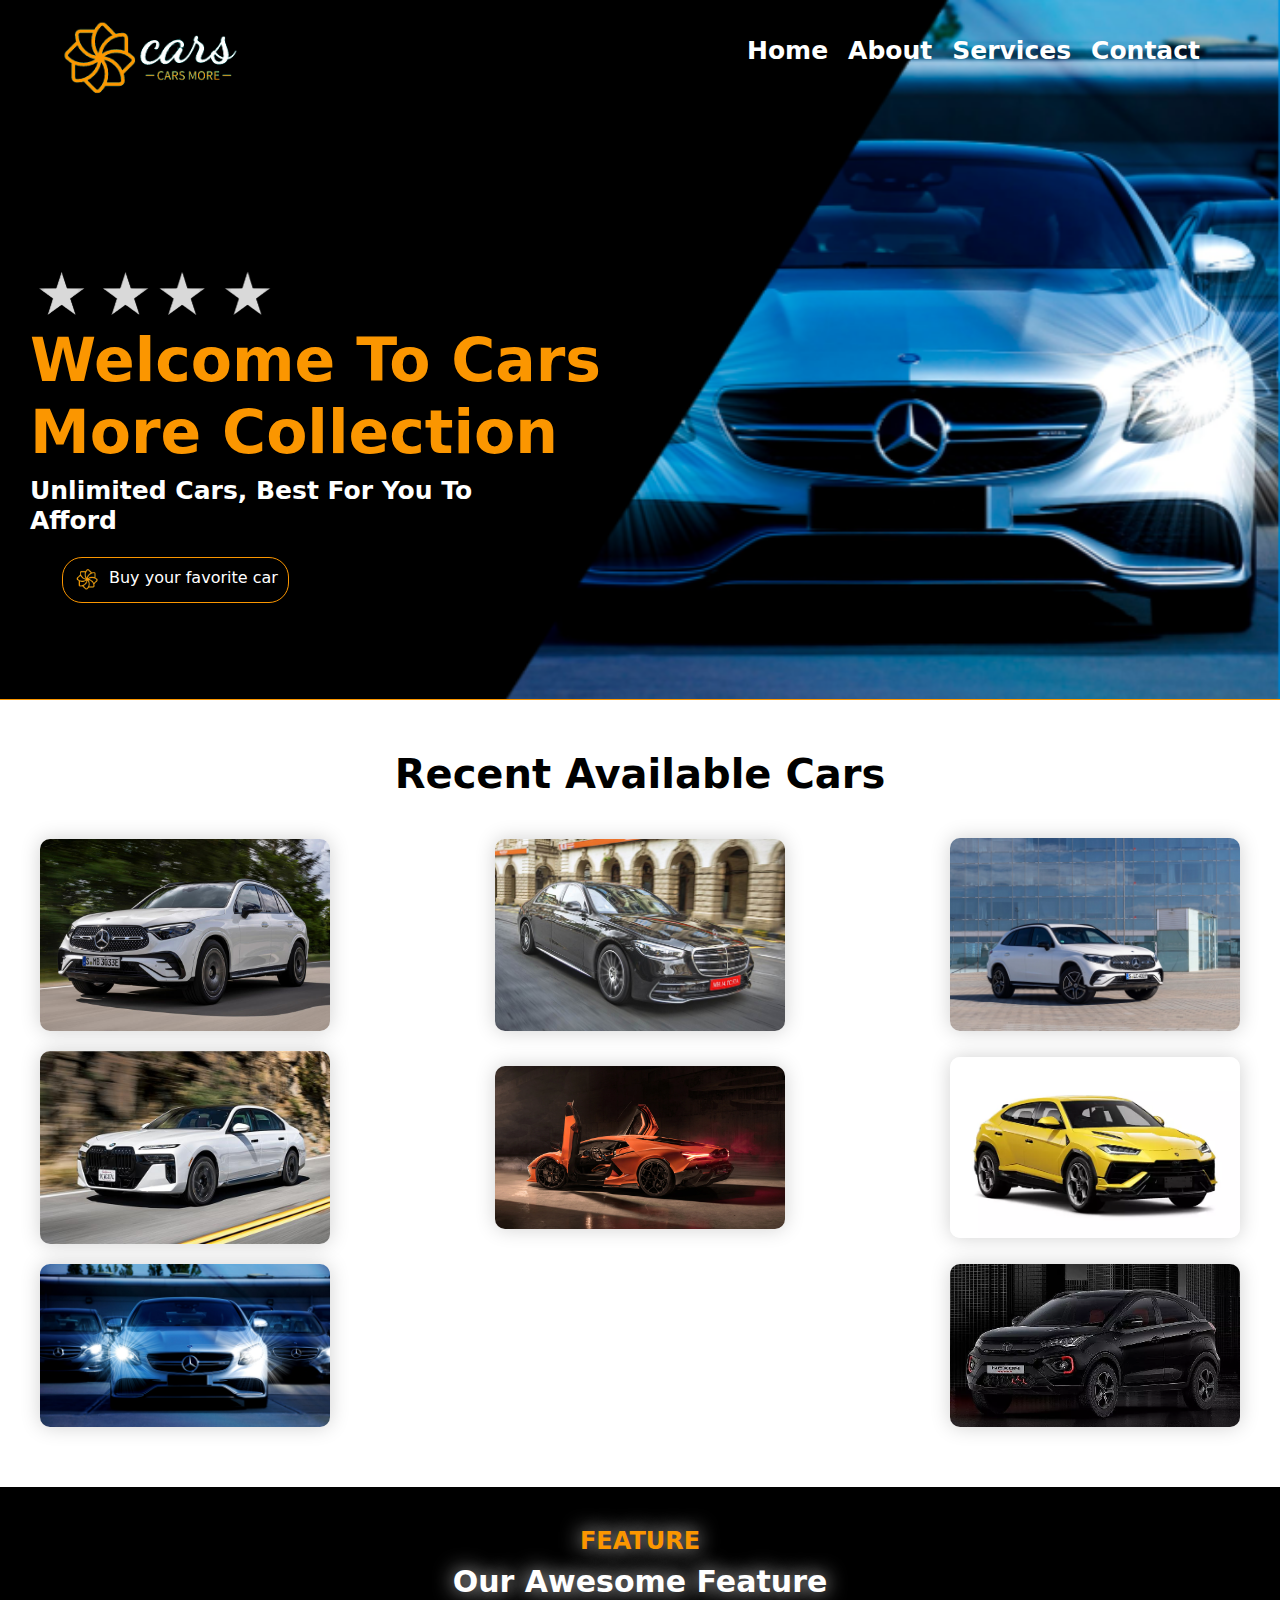
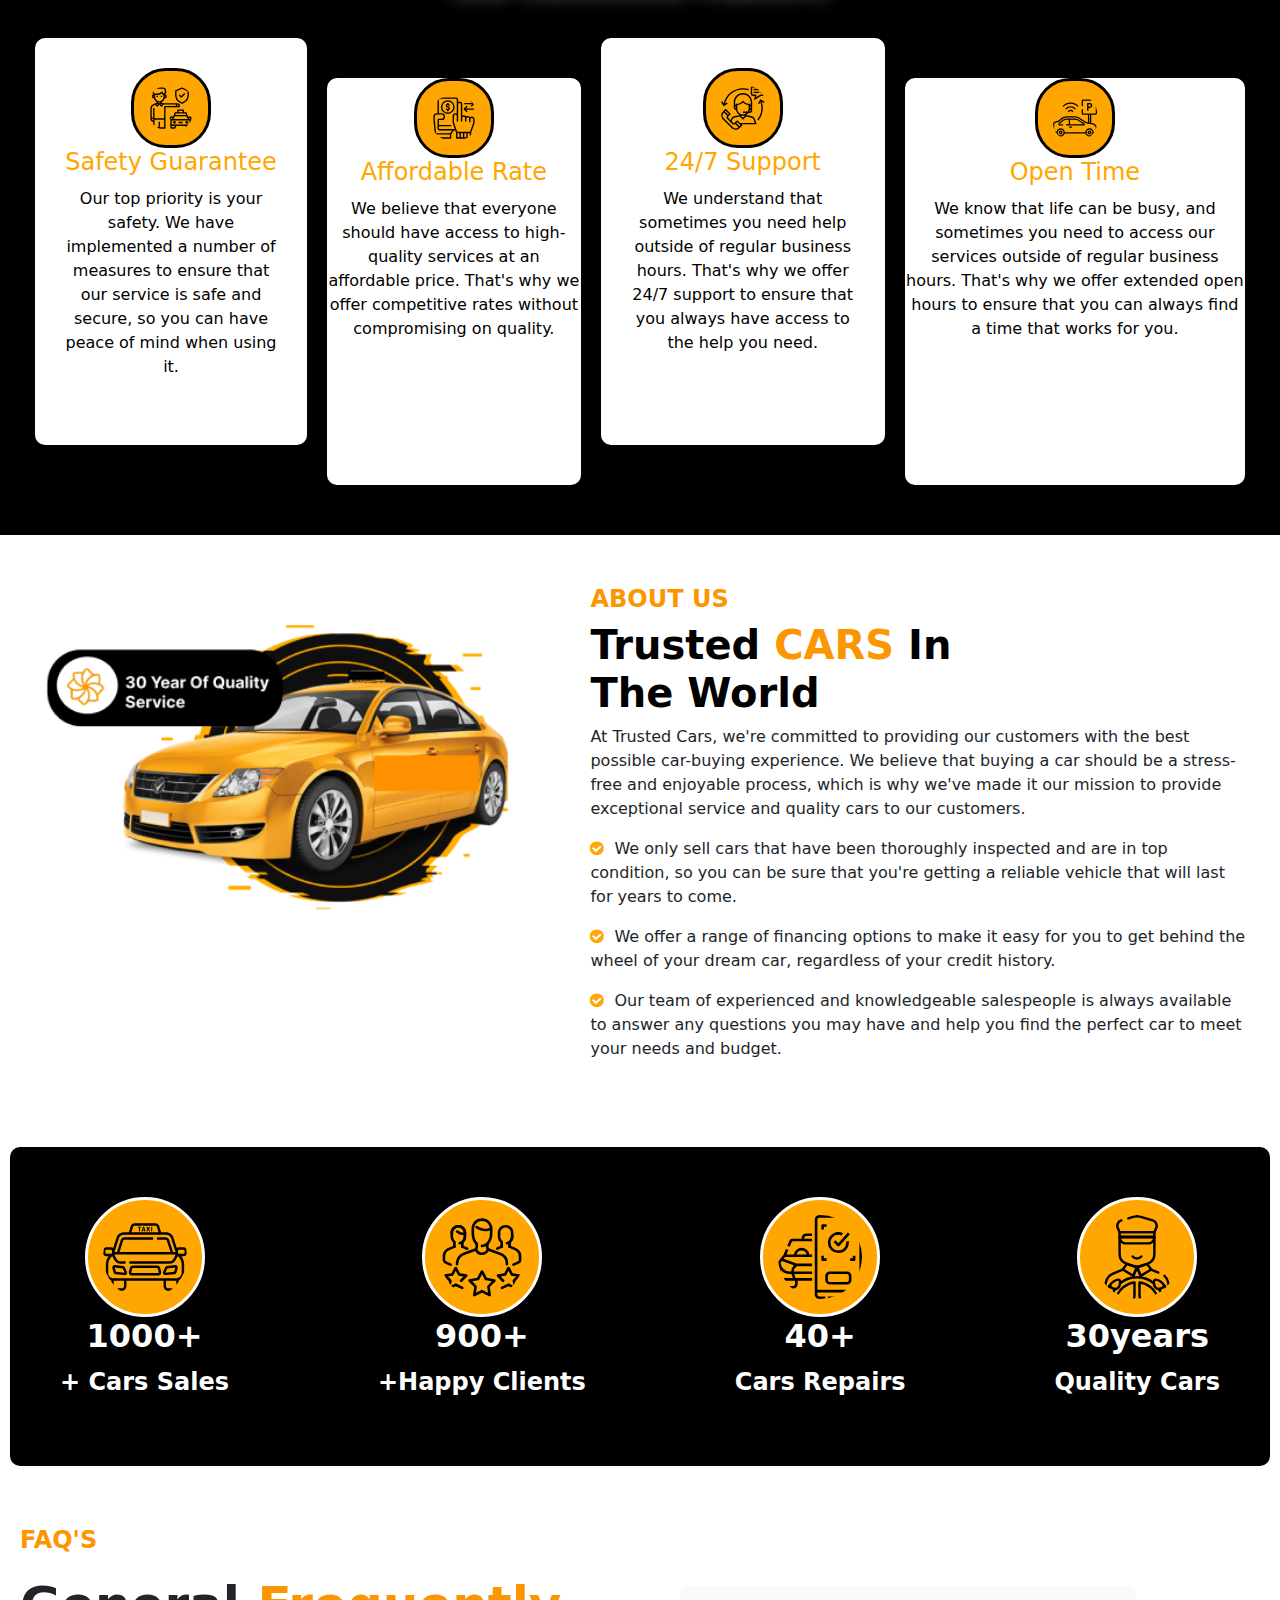
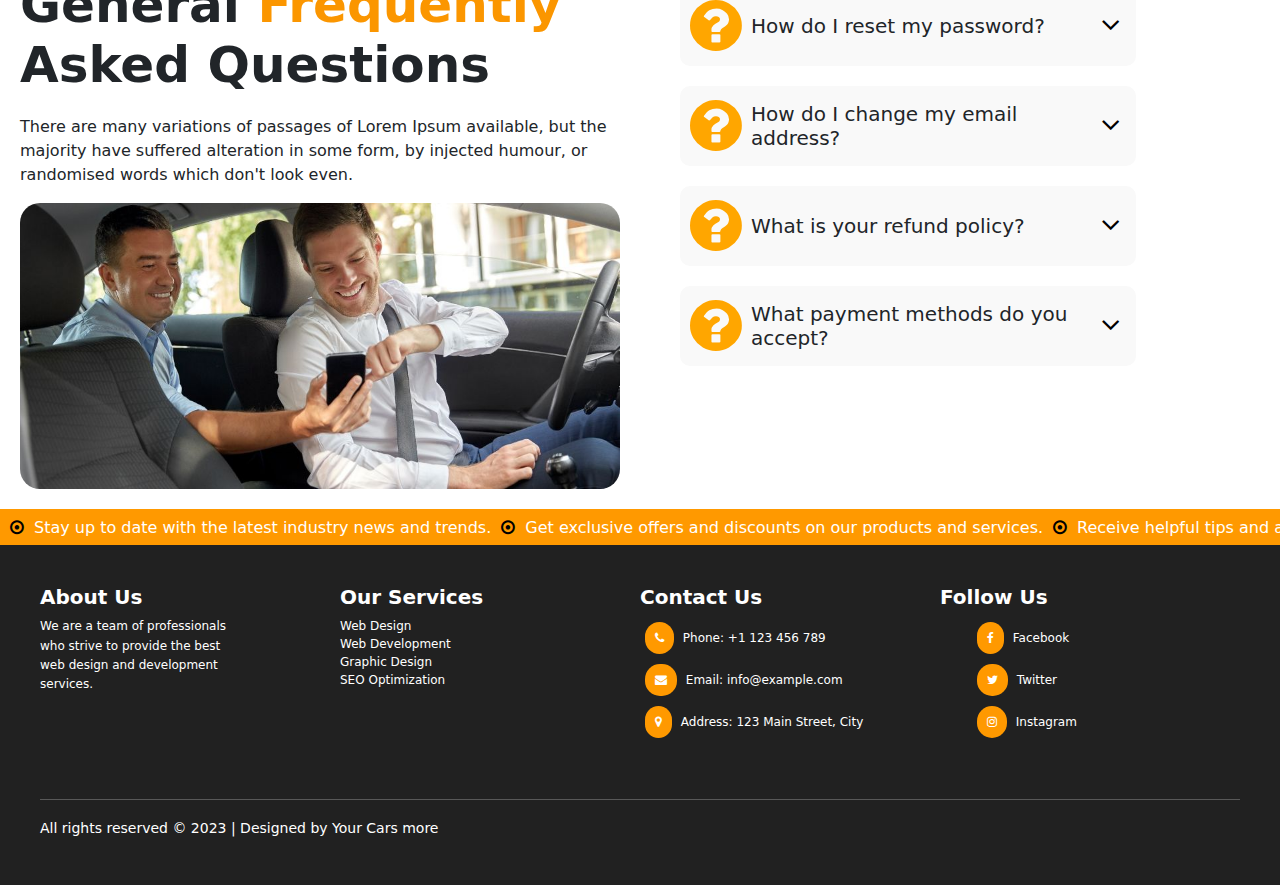
<file: index.html>
<!DOCTYPE html>
<html lang="en">
<head>
  <meta charset="UTF-8">
  <meta http-equiv="X-UA-Compatible" content="IE=edge">
  <meta name="viewport" content="width=device-width, initial-scale=1.0">
  <link href="https://cdn.jsdelivr.net/npm/bootstrap@5.3.0-alpha3/dist/css/bootstrap.min.css" rel="stylesheet">
  <link rel="stylesheet" href="/style.css">
  <link rel="stylesheet" href="/css/font-awesome.min.css">
  <title>Cars more</title>
</head>
<body>
 
  <header>
    <div class="container">
      <img class="logo" src="/img/Capture5-removebg-preview.png" alt="">
      <nav>
        <ul>
          <li><a href="/index.html">Home</a></li>
          <li><a href="/About.html">About</a></li>
          <li><a href="/Service.html">Services</a></li>
          <li><a href="/contact.html">Contact</a></li>
        </ul>
      </nav>
      <div class="hamburger">
        <span></span>
        <span></span>
        <span></span>
      </div>
    </div>
      <div class="star">
       <img src="/img/Capture_7-removebg-preview.png" alt="">
        <h3>Welcome To Cars More Collection</h3>
      <h1>Unlimited Cars, Best For You To Afford</h1>
      <a href="#"><img src="/img/Capture_6-removebg-preview.png" alt="">Buy your favorite car</a>
      </div>
  </header>

<div class="colmd8">
  <h1>Recent Available Cars </h1>
  <div class="class6">
    <img src="/img/bens2.jpeg" alt="">
    <img src="/img/benz4.jpg" alt="">
    <img src="/img/benz3.webp" alt="">
    <img src="/img/bmw.jpg" alt="">
    <img src="/img/lam1.webp" alt="">
    <img src="/img/lam2.webp" alt="">
    <img src="/img/car4.jpg" alt="">
    <img src="/img/car2.jpg" alt="">
  </div>
</div>


<div class="services">
  <h4>FEATURE</h4>
  <h1>Our Awesome Feature</h1>
  <div class="flex-box"> 
    <div class="colmd4">
        <div class="service-item1">
            <img src="/img/safety1.svg" alt="">
          <h3 class="service-title">Safety Guarantee</h3>
          <p class="service-description">Our top priority is your safety. We have implemented a number of measures to ensure that our service is safe and secure, so you can have peace of mind when using it.</p>
        </div>
      </div>
      
      <div class="colmd4">
        <div class="service-item2">
         <img src="/img/money1.svg" alt="">
          <h3 class="service-title">Affordable Rate</h3>
          <p class="service-description">We believe that everyone should have access to high-quality services at an affordable price. That's why we offer competitive rates without compromising on quality.</p>
        </div>
      </div>

    <div class="colmd4">
      <div class="service-item1">
       <img src="/img/support1.svg" alt="">
        <h3 class="service-title">24/7 Support</h3>
        <p class="service-description">We understand that sometimes you need help outside of regular business hours. That's why we offer 24/7 support to ensure that you always have access to the help you need.</p>
      </div>
    </div>

    <div class="colmd4">
        <div class="service-item2">
          <img src="/img/pickup.svg" alt="">
          <h3 class="service-title">Open Time</h3>
          <p class="service-description">We know that life can be busy, and sometimes you need to access our services outside of regular business hours. That's why we offer extended open hours to ensure that you can always find a time that works for you.</p>
        </div>
      </div>
</div>
</div>


<div class="about-section">
  <div class="about-img">
    <img src="/img/Capture9.PNG" alt="">
    
  <div class="about-text">
    <h4>ABOUT US</h4>
    <h1>Trusted <span>CARS</span> In The World</h1>
    <p>At Trusted Cars, we're committed to providing our customers with the best possible car-buying experience. We believe that buying a car should be a stress-free and enjoyable process, which is why we've made it our mission to provide exceptional service and quality cars to our customers.</p>
    <p><i class="fa fa-check-circle" aria-hidden="true">  </i>We only sell cars that have been thoroughly inspected and are in top condition, so you can be sure that you're getting a reliable vehicle that will last for years to come.</p>
    <p><i class="fa fa-check-circle" aria-hidden="true">  </i>We offer a range of financing options to make it easy for you to get behind the wheel of your dream car, regardless of your credit history.</p>
    <p><i class="fa fa-check-circle" aria-hidden="true">  </i>Our team of experienced and knowledgeable salespeople is always available to answer any questions you may have and help you find the perfect car to meet your needs and budget.</p>
  </div>
  </div>
</div>

<div class="colmd5">
  <div class="flex">

      <div class="class5">
          <img src="/img/taxi-1.svg" alt="">
          <h4>1000+</h4>
          <p>+ Cars Sales</p>
      </div>

         
      <div class="class5">
          <img src="/img/happy.svg" alt="">
          <h4>900+</h4>
          <p>+Happy Clients</p>
      </div>

         
      <div class="class5">
          <img src="/img/trip.svg" alt="">
          <h4>40+</h4>
          <p>Cars Repairs</p>
      </div>

      <div class="class5">
          <img src="/img/driver.svg" alt="">
          <h4>30years</h4>
          <p>Quality Cars</p>
      </div>
  </div>
</div>

<section class="faq-section">
  <div class="faq-img">
    <h4>FAQ'S</h4>
    <h1>General <span>Frequently </span>Asked Questions</h1>
    <p>There are many variations of passages of Lorem Ipsum available, but the majority have suffered alteration in some form, by injected humour, or randomised words which don't look even.</p>
    <img src="/img/person1.jpg" alt="FAQ">
  </div>
  <div class="faq-text">
  <div class="faq-item">
    <div class="faq-title" onclick="toggleFAQ(1)">
      <i class="fa fa-question-circle" aria-hidden="true"></i>
      <h2>How do I reset my password?</h2>
      <button class="dropdown-btn"><i class="fa fa-angle-down"></i></button>
    </div>
    <div class="faq-content" id="faq1">
      <p>To reset your password, go to the login page and click on the "Forgot password" link. You will be prompted to enter your email address and a link to reset your password will be sent to your email. If you don't receive the email, make sure to check your spam folder.</p>
    </div>
  </div>
  <div class="faq-item">
    <div class="faq-title" onclick="toggleFAQ(2)">
    <i class="fa fa-question-circle" aria-hidden="true"></i>
      <h2>How do I change my email address?</h2>
      <button class="dropdown-btn"><i class="fa fa-angle-down"></i></button>
    </div>
    <div class="faq-content" id="faq2">
      <p>To change your email address, go to your account settings and click on the "Edit profile" button. You can then update your email address and click "Save changes" to update your account.</p>
    </div>
  </div>

  <div class="faq-item">
    <div class="faq-title" onclick="toggleFAQ(3)">
    <i class="fa fa-question-circle" aria-hidden="true"></i>
      <h2>What is your refund policy?</h2>
      <button class="dropdown-btn"><i class="fa fa-angle-down"></i></button>
    </div>
    <div class="faq-content" id="faq3">
      <p>If you are not satisfied with your purchase, you may request a refund within 30 days of your purchase date. To request a refund, please contact our customer support team by email at support@website.com or by phone at 1-800-123-4567.</p>
    </div>
  </div>
  <div class="faq-item">
    <div class="faq-title" onclick="toggleFAQ(4)">
    <i class="fa fa-question-circle" aria-hidden="true"></i>
      <h2>What payment methods do you accept?</h2>
      <button class="dropdown-btn"><i class="fa fa-angle-down"></i></button>
    </div>
    <div class="faq-content" id="faq4">
      <p>We accept Visa, Mastercard, American Express, and PayPal.</p>
    </div>
  </div>
   </div>
</section>




<div class="newsletter-scroll">
  <ul>
    <li><i class="fa fa-dot-circle-o" aria-hidden="true"></i>Stay up to date with the latest industry news and trends.</li>
    <li><i class="fa fa-dot-circle-o" aria-hidden="true"></i>Get exclusive offers and discounts on our products and services.</li>
    <li><i class="fa fa-dot-circle-o" aria-hidden="true"></i>Receive helpful tips and advice on how to improve your business.</li>
    <li><i class="fa fa-dot-circle-o" aria-hidden="true"></i>Join a community of like-minded professionals and share your experiences.</li>
    <li><i class="fa fa-dot-circle-o" aria-hidden="true"></i>Learn about upcoming events and opportunities to network.</li>
    <li><i class="fa fa-dot-circle-o" aria-hidden="true"></i>Discover new tools and resources to help you succeed.</li>
    <li><i class="fa fa-dot-circle-o" aria-hidden="true"></i>Get access to expert insights and thought leadership.</li>
    <li><i class="fa fa-dot-circle-o" aria-hidden="true"></i>Stay connected with our team and receive personalized support.</li>
    <li><i class="fa fa-dot-circle-o" aria-hidden="true"></i>Join our newsletter today and start getting more out of your business!</li>
  </ul>
</div>
  
   <footer class="footer-section">
    <div class="footer">
      <div class="class1">
        <div class="colmd3">
          <h5>About Us</h5>
          <p>We are a team of professionals who strive to provide the best web design and development services.</p>
        </div>
        <div class="colmd3">
          <h5>Our Services</h5>
          <ul class="list-unstyled">
            <li><a href="#">Web Design</a></li>
            <li><a href="#">Web Development</a></li>
            <li><a href="#">Graphic Design</a></li>
            <li><a href="#">SEO Optimization</a></li>
          </ul>
        </div>
        <div class="colmd3">
          <h5>Contact Us</h5>
          <ul class="list-unstyled">
            <li><i class="fa fa-phone"></i> Phone: +1 123 456 789</li>
            <li><i class="fa fa-envelope"></i> Email: info@example.com</li>
            <li><i class="fa fa-map-marker"></i> Address: 123 Main Street, City</li>
          </ul>
        </div>
        <div class="colmd3">
          <h5>Follow Us</h5>
          <ul class="list-unstyled2">
            <li><a href="#"><i class="fa fa-facebook"></i> Facebook</a></li>
            <li><a href="#"><i class="fa fa-twitter"></i> Twitter</a></li>
            <li><a href="#"><i class="fa fa-instagram"></i> Instagram</a></li>
          </ul>
        </div>
      </div>
      <hr>
      <div class="class2">
        <div class="colmd6">
          <h4 class="text">All rights reserved © 2023 | Designed by Your Cars more</h4>
        </div>
    </div>
  </footer>
  <script src="/action.js" defer></script>
</body>
</html>
</file>
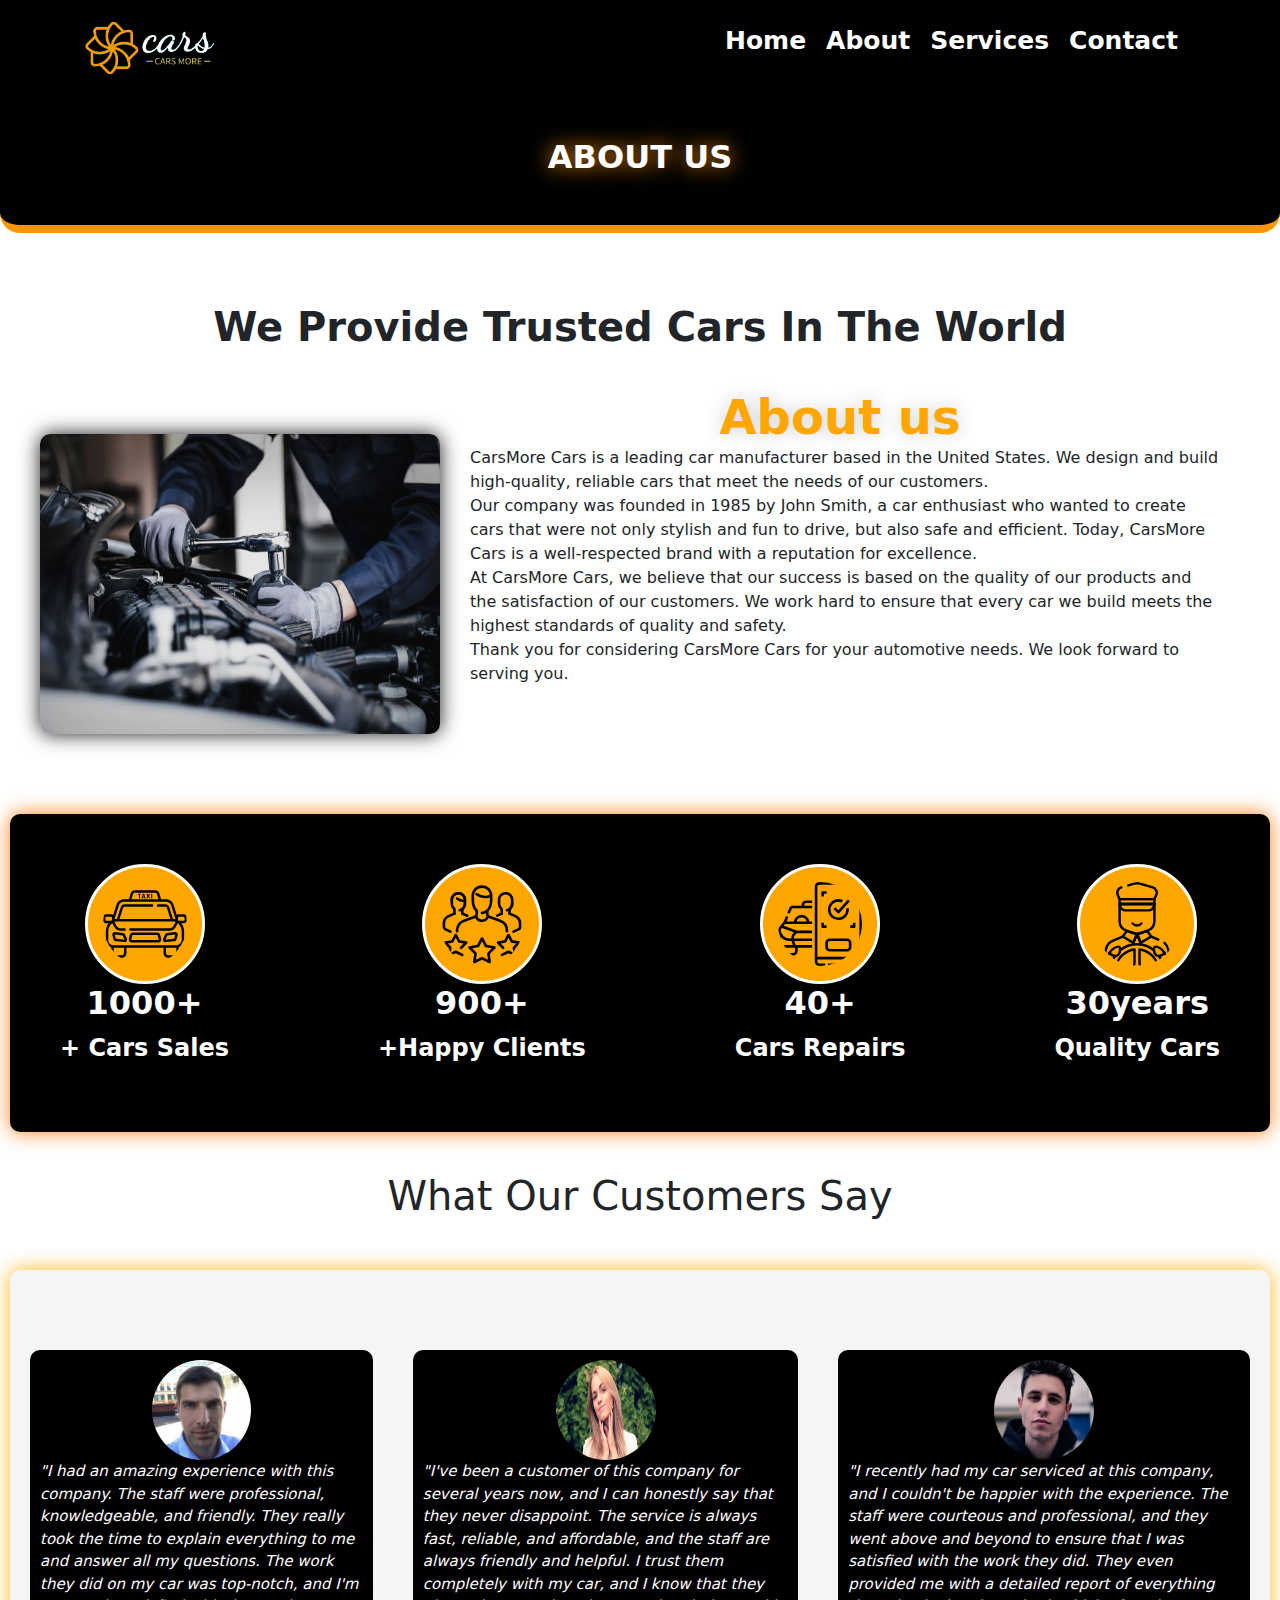
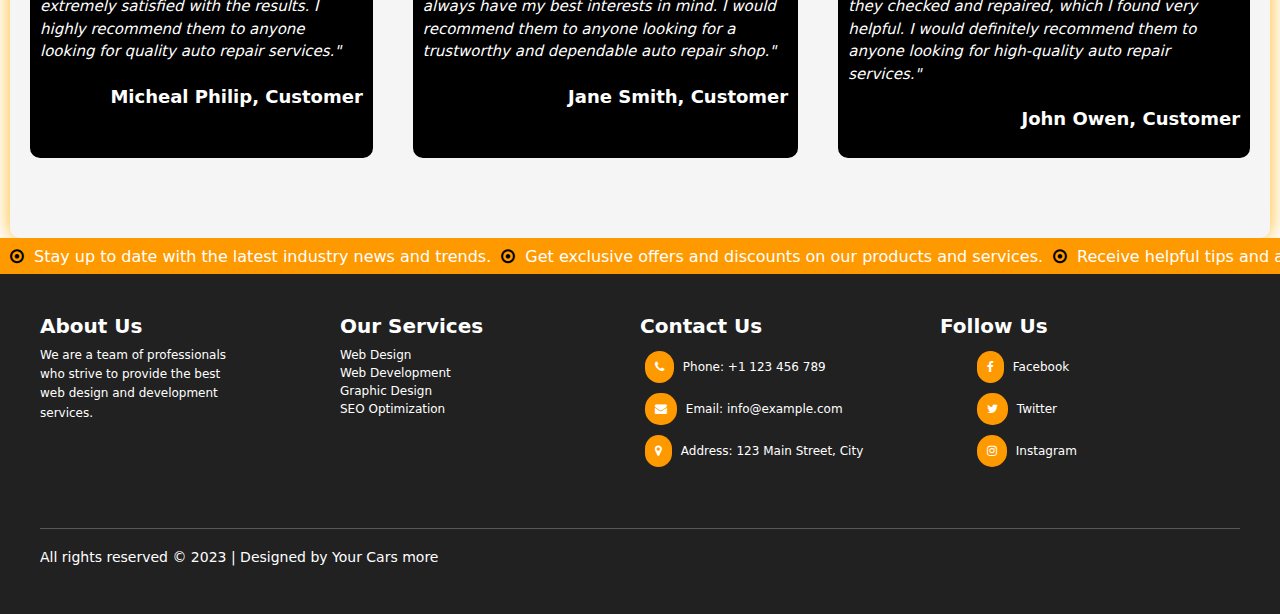
<file: About.html>
<!DOCTYPE html>
<html lang="en">
<head>
    <meta charset="UTF-8">
    <meta http-equiv="X-UA-Compatible" content="IE=edge">
    <meta name="viewport" content="width=device-width, initial-scale=1.0">
    <link rel="stylesheet" href="/About.css">
    <link href="https://cdn.jsdelivr.net/npm/bootstrap@5.3.0-alpha3/dist/css/bootstrap.min.css" rel="stylesheet">
    <link rel="stylesheet" href="/css/font-awesome.min.css">
    <title>Document</title>
</head>
<body>

    <header>
        <div class="container">
          <img class="logo" src="/img/Capture5-removebg-preview.png" alt="">
          <nav>
            <ul>
              <li><a href="/index.html">Home</a></li>
              <li><a href="/About.html">About</a></li>
              <li><a href="/Service.html">Services</a></li>
              <li><a href="/contact.html">Contact</a></li>
            </ul>
          </nav>
          <div class="hamburger">
            <span></span>
            <span></span>
            <span></span>
          </div>
        </div>
        <div class="ABOUT">
            <div class="colmd1">
                <h2>ABOUT US</h2>
            </div>
        </div>
    </header>

    <section class="About-us">
    <h1>We Provide Trusted Cars In The World</h1>
    <div class="colmd2">
        <img src="/img/me2.jpg" alt="">

        <div class="paragraph">
            <h3>About us</h3>
            <p>CarsMore Cars is a leading car manufacturer based in the United States. We design and build high-quality, reliable cars that meet the needs of our customers.<br>Our company was founded in 1985 by John Smith, a car enthusiast who wanted to create cars that were not only stylish and fun to drive, but also safe and efficient. Today, CarsMore Cars is a well-respected brand with a reputation for excellence.<br>At CarsMore Cars, we believe that our success is based on the quality of our products and the satisfaction of our customers. We work hard to ensure that every car we build meets the highest standards of quality and safety.<br>Thank you for considering CarsMore Cars for your automotive needs. We look forward to serving you.</p>
        </div>
    </div>
</section>


<div class="colmd5">
    <div class="flex">

        <div class="class5">
            <img src="/img/taxi-1.svg" alt="">
            <h4>1000+</h4>
            <p>+ Cars Sales</p>
        </div>

           
        <div class="class5">
            <img src="/img/happy.svg" alt="">
            <h4>900+</h4>
            <p>+Happy Clients</p>
        </div>

           
        <div class="class5">
            <img src="/img/trip.svg" alt="">
            <h4>40+</h4>
            <p>Cars Repairs</p>
        </div>

        <div class="class5">
            <img src="/img/driver.svg" alt="">
            <h4>30years</h4>
            <p>Quality Cars</p>
        </div>
    </div>
</div>

<h1>What Our Customers Say</h1>
<div class="client-section">
  <div class="Clients-talk">
    <div class="testimonial">
      <img src="/img/pic1.jpg" alt="Customer 1">
      <blockquote>
        <p>"I had an amazing experience with this company. The staff were professional, knowledgeable, and friendly. They really took the time to explain everything to me and answer all my questions. The work they did on my car was top-notch, and I'm extremely satisfied with the results. I highly recommend them to anyone looking for quality auto repair services."</p>
        <cite>Micheal Philip, Customer</cite>
      </blockquote>
    </div>
    <div class="testimonial">
      <img src="/img/pic4.jpg" alt="Customer 2">
      <blockquote>
        <p>"I've been a customer of this company for several years now, and I can honestly say that they never disappoint. The service is always fast, reliable, and affordable, and the staff are always friendly and helpful. I trust them completely with my car, and I know that they always have my best interests in mind. I would recommend them to anyone looking for a trustworthy and dependable auto repair shop."</p>
        <cite>Jane Smith, Customer</cite>
      </blockquote>
    </div>
    <div class="testimonial">
      <img src="/img/pic3.jpg" alt="Customer 3">
      <blockquote>
        <p>"I recently had my car serviced at this company, and I couldn't be happier with the experience. The staff were courteous and professional, and they went above and beyond to ensure that I was satisfied with the work they did. They even provided me with a detailed report of everything they checked and repaired, which I found very helpful. I would definitely recommend them to anyone looking for high-quality auto repair services."</p>
        <cite>John Owen, Customer</cite>
      </blockquote>
    </div>
  </div>
</div>

<div class="newsletter-scroll">
  <ul>
    <li><i class="fa fa-dot-circle-o" aria-hidden="true"></i>Stay up to date with the latest industry news and trends.</li>
    <li><i class="fa fa-dot-circle-o" aria-hidden="true"></i>Get exclusive offers and discounts on our products and services.</li>
    <li><i class="fa fa-dot-circle-o" aria-hidden="true"></i>Receive helpful tips and advice on how to improve your business.</li>
    <li><i class="fa fa-dot-circle-o" aria-hidden="true"></i>Join a community of like-minded professionals and share your experiences.</li>
    <li><i class="fa fa-dot-circle-o" aria-hidden="true"></i>Learn about upcoming events and opportunities to network.</li>
    <li><i class="fa fa-dot-circle-o" aria-hidden="true"></i>Discover new tools and resources to help you succeed.</li>
    <li><i class="fa fa-dot-circle-o" aria-hidden="true"></i>Get access to expert insights and thought leadership.</li>
    <li><i class="fa fa-dot-circle-o" aria-hidden="true"></i>Stay connected with our team and receive personalized support.</li>
    <li><i class="fa fa-dot-circle-o" aria-hidden="true"></i>Join our newsletter today and start getting more out of your business!</li>
  </ul>
</div>

      <footer class="footer-section">
        <div class="footer">
          <div class="class1">
            <div class="colmd3">
              <h5>About Us</h5>
              <p>We are a team of professionals who strive to provide the best web design and development services.</p>
            </div>
            <div class="colmd3">
              <h5>Our Services</h5>
              <ul class="list-unstyled">
                <li><a href="#">Web Design</a></li>
                <li><a href="#">Web Development</a></li>
                <li><a href="#">Graphic Design</a></li>
                <li><a href="#">SEO Optimization</a></li>
              </ul>
            </div>
            <div class="colmd3">
              <h5>Contact Us</h5>
              <ul class="list-unstyled">
                <li><i class="fa fa-phone"></i> Phone: +1 123 456 789</li>
                <li><i class="fa fa-envelope"></i> Email: info@example.com</li>
                <li><i class="fa fa-map-marker"></i> Address: 123 Main Street, City</li>
              </ul>
            </div>
            <div class="colmd3">
              <h5>Follow Us</h5>
              <ul class="list-unstyled2">
                <li><a href="#"><i class="fa fa-facebook"></i> Facebook</a></li>
                <li><a href="#"><i class="fa fa-twitter"></i> Twitter</a></li>
                <li><a href="#"><i class="fa fa-instagram"></i> Instagram</a></li>
              </ul>
            </div>
          </div>
          <hr>
          <div class="class2">
            <div class="colmd6">
              <h4 class="text">All rights reserved © 2023 | Designed by Your Cars more</h4>
            </div>
        </div>
      </footer>
      
    <script src="https://cdn.jsdelivr.net/npm/bootstrap@5.3.0-alpha3/dist/js/bootstrap.bundle.min.js"></script>
    <script src="/About.js" defer></script>   
</body>
</html>
</file>
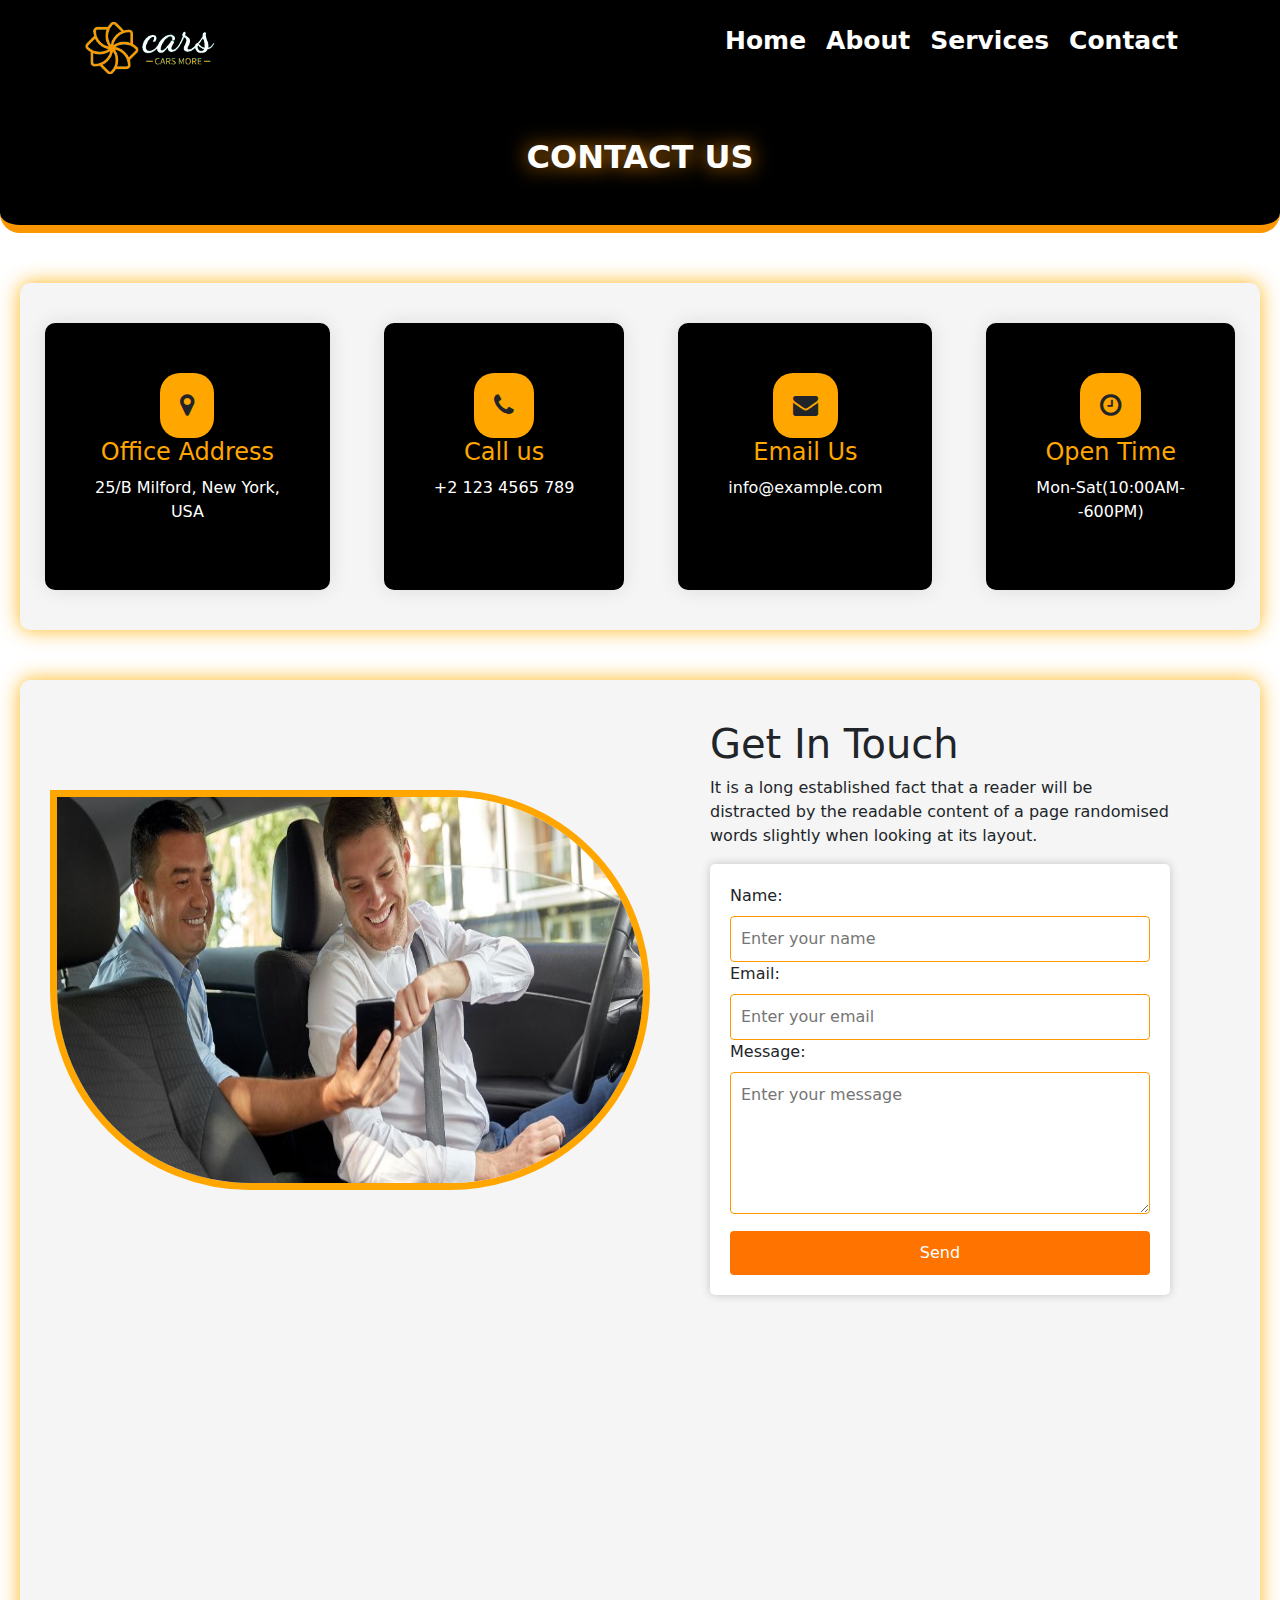
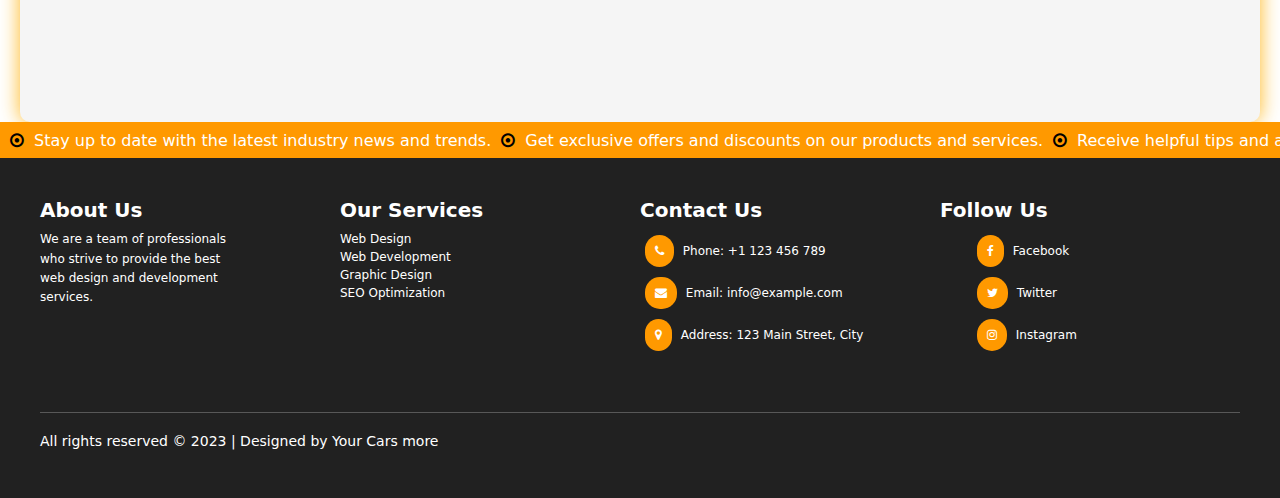
<file: contact.html>
<!DOCTYPE html>
<html lang="en">
<head>
    <meta charset="UTF-8">
    <meta http-equiv="X-UA-Compatible" content="IE=edge">
    <meta name="viewport" content="width=device-width, initial-scale=1.0">
    <link rel="stylesheet" href="/contact.css">
    <link href="https://cdn.jsdelivr.net/npm/bootstrap@5.3.0-alpha3/dist/css/bootstrap.min.css" rel="stylesheet">
    <link rel="stylesheet" href="/css/font-awesome.min.css">
    <title>Document</title>
</head>
<body>

    <header>
        <div class="container">
          <img class="logo" src="/img/Capture5-removebg-preview.png" alt="">
          <nav>
            <ul>
              <li><a href="/index.html">Home</a></li>
              <li><a href="/About.html">About</a></li>
              <li><a href="/Service.html">Services</a></li>
              <li><a href="/contact.html">Contact</a></li>
            </ul>
          </nav>
          <div class="hamburger">
            <span></span>
            <span></span>
            <span></span>
          </div>
        </div>
        <div class="CONTACT">
            <div class="colmd1">
                <h2>CONTACT US</h2>
            </div>
        </div>
    </header>

    <section class="services-section">
        <div class="services">
          <div class="flex-box">
            
            <div class="colmd4">
                <div class="service-item1">
                    <i class="fa fa-map-marker" aria-hidden="true"></i>
                  <h3 class="service-title">Office Address</h3>
                  <p class="service-description">25/B Milford, New York, <br>USA </p>
                </div>
              </div>
              
              <div class="colmd4">
                <div class="service-item1">
                  <i class="fa fa-phone" aria-hidden="true"></i>
                  <h3 class="service-title">Call us</h3>
                  <p class="service-description">+2 123 4565 789</p>
                </div>
              </div>

            <div class="colmd4">
              <div class="service-item1">
                <i class="fa fa-envelope" aria-hidden="true"></i>
                <h3 class="service-title">Email Us</h3>
                <p class="service-description">info@example.com </p>
              </div>
            </div>

            <div class="colmd4">
                <div class="service-item1">
                    <i class="fa fa-clock-o" aria-hidden="true"></i>
                  <h3 class="service-title">Open Time</h3>
                  <p class="service-description">Mon-Sat(10:00AM-<br>-600PM)</p>
                </div>
              </div>
        </div>
        </div>
    </section>
    
    <div class="colmd5">
        <div class="contact-us">
            <img src="/img/person1.jpg" alt="">

            <div class="text-contact">
                <h1>Get In Touch</h1>
                <p>It is a long established fact that a reader will be distracted by the readable content of a page randomised words slightly when looking at its layout.</p>
                <form>
                  <label for="name">Name:</label>
                  <input type="text" id="name" name="name" placeholder="Enter your name" required>
                  <label for="email">Email:</label>
                  <input type="email" id="email" name="email" placeholder="Enter your email" required>
                  <label for="message">Message:</label>
                  <textarea id="message" name="message" placeholder="Enter your message" rows="5" required></textarea>
                  <input type="submit" value="Send">
                </form>
            </div>
        </div>

        <iframe src="https://www.google.com/maps/embed?pb=!1m18!1m12!1m3!1d2484.674958786712!2d-0.127758084229313!3d51.507350795180236!2m3!1f0!2f0!3f0!3m2!1i1024!2i768!4f13.1!3m3!1m2!1s0x0%3A0x0!2zNDHCsDA1JzQ2LjEiTiAwwrA1Myc0OC4yIlc!5e0!3m2!1sen!2sus!4v1650610374726!5m2!1sen!2sus" width="600" height="450" allowfullscreen="" loading="lazy"></iframe>
    </div>

    <div class="newsletter-scroll">
      <ul>
        <li><i class="fa fa-dot-circle-o" aria-hidden="true"></i>Stay up to date with the latest industry news and trends.</li>
        <li><i class="fa fa-dot-circle-o" aria-hidden="true"></i>Get exclusive offers and discounts on our products and services.</li>
        <li><i class="fa fa-dot-circle-o" aria-hidden="true"></i>Receive helpful tips and advice on how to improve your business.</li>
        <li><i class="fa fa-dot-circle-o" aria-hidden="true"></i>Join a community of like-minded professionals and share your experiences.</li>
        <li><i class="fa fa-dot-circle-o" aria-hidden="true"></i>Learn about upcoming events and opportunities to network.</li>
        <li><i class="fa fa-dot-circle-o" aria-hidden="true"></i>Discover new tools and resources to help you succeed.</li>
        <li><i class="fa fa-dot-circle-o" aria-hidden="true"></i>Get access to expert insights and thought leadership.</li>
        <li><i class="fa fa-dot-circle-o" aria-hidden="true"></i>Stay connected with our team and receive personalized support.</li>
        <li><i class="fa fa-dot-circle-o" aria-hidden="true"></i>Join our newsletter today and start getting more out of your business!</li>
      </ul>
    </div>

      <footer class="footer-section">
        <div class="footer">
          <div class="class1">
            <div class="colmd3">
              <h5>About Us</h5>
              <p>We are a team of professionals who strive to provide the best web design and development services.</p>
            </div>
            <div class="colmd3">
              <h5>Our Services</h5>
              <ul class="list-unstyled">
                <li><a href="#">Web Design</a></li>
                <li><a href="#">Web Development</a></li>
                <li><a href="#">Graphic Design</a></li>
                <li><a href="#">SEO Optimization</a></li>
              </ul>
            </div>
            <div class="colmd3">
              <h5>Contact Us</h5>
              <ul class="list-unstyled">
                <li><i class="fa fa-phone"></i> Phone: +1 123 456 789</li>
                <li><i class="fa fa-envelope"></i> Email: info@example.com</li>
                <li><i class="fa fa-map-marker"></i> Address: 123 Main Street, City</li>
              </ul>
            </div>
            <div class="colmd3">
              <h5>Follow Us</h5>
              <ul class="list-unstyled2">
                <li><a href="#"><i class="fa fa-facebook"></i> Facebook</a></li>
                <li><a href="#"><i class="fa fa-twitter"></i> Twitter</a></li>
                <li><a href="#"><i class="fa fa-instagram"></i> Instagram</a></li>
              </ul>
            </div>
          </div>
          <hr>
          <div class="class2">
            <div class="colmd6">
              <h4 class="text">All rights reserved © 2023 | Designed by Your Cars more</h4>
            </div>
        </div>
      </footer>
      
    <script src="https://cdn.jsdelivr.net/npm/bootstrap@5.3.0-alpha3/dist/js/bootstrap.bundle.min.js"></script>
    <script src="/contact.js" defer></script>   
</body>
</html>
</file>
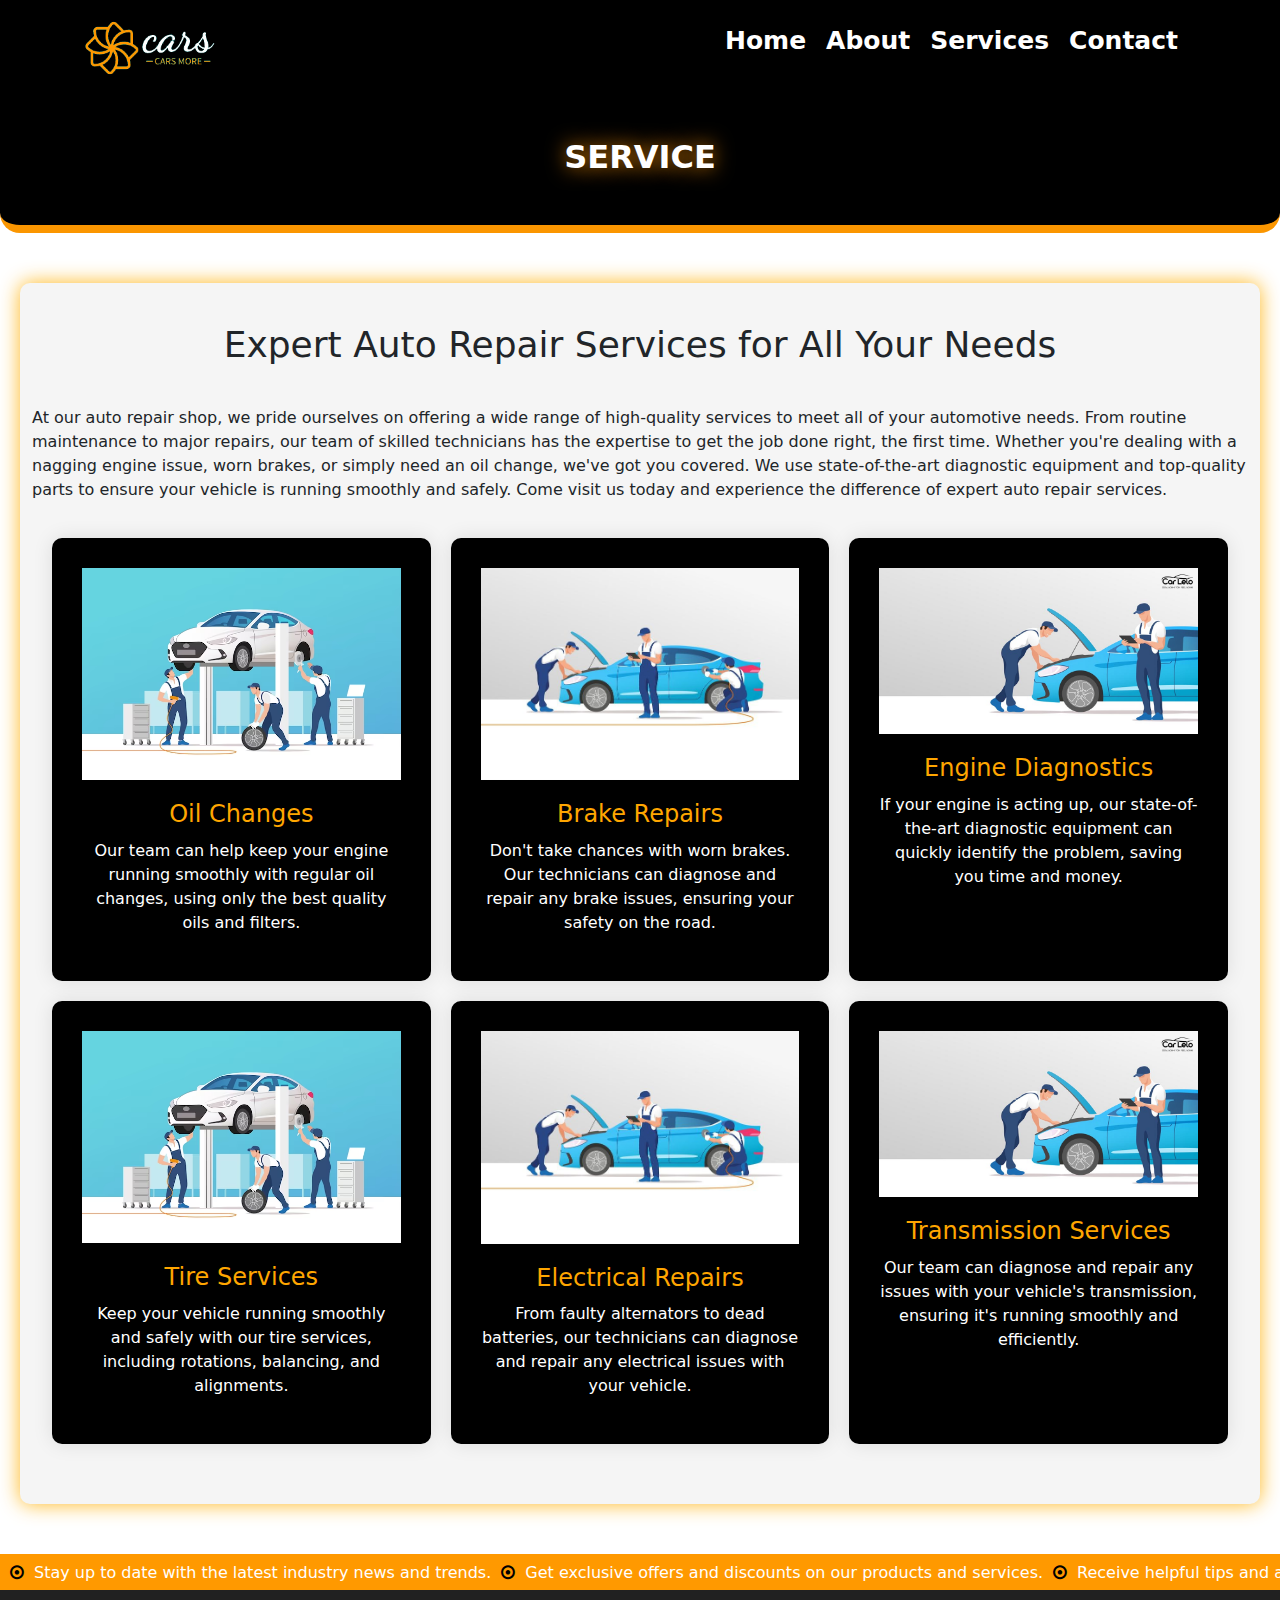
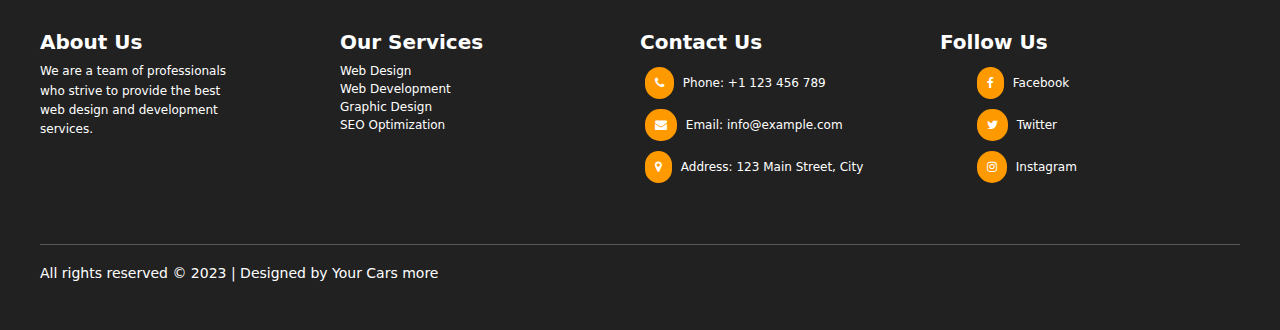
<file: Service.html>
<!DOCTYPE html>
<html lang="en">
<head>
    <meta charset="UTF-8">
    <meta http-equiv="X-UA-Compatible" content="IE=edge">
    <meta name="viewport" content="width=device-width, initial-scale=1.0">
    <link rel="stylesheet" href="Service.css">
    <link href="https://cdn.jsdelivr.net/npm/bootstrap@5.3.0-alpha3/dist/css/bootstrap.min.css" rel="stylesheet">
    <link rel="stylesheet" href="/css/font-awesome.min.css">
    <title>Document</title>
</head>
<body>

    <header>
        <div class="container">
          <img class="logo" src="/img/Capture5-removebg-preview.png" alt="">
          <nav>
            <ul>
              <li><a href="/index.html">Home</a></li>
              <li><a href="/About.html">About</a></li>
              <li><a href="/Service.html">Services</a></li>
              <li><a href="/contact.html">Contact</a></li>
            </ul>
          </nav>
          <div class="hamburger">
            <span></span>
            <span></span>
            <span></span>
          </div>
        </div>
        <div class="SERVICE">
            <div class="colmd1">
                <h2>SERVICE</h2>
            </div>
        </div>
    </header>
    <section class="services">
      <div class="container-fluid">
          <h2 class="section-title">Expert Auto Repair Services for All Your Needs</h2>
          <p class="section-description">At our auto repair shop, we pride ourselves on offering a wide range of high-quality services to meet all of your automotive needs. From routine maintenance to major repairs, our team of skilled technicians has the expertise to get the job done right, the first time. Whether you're dealing with a nagging engine issue, worn brakes, or simply need an oil change, we've got you covered. We use state-of-the-art diagnostic equipment and top-quality parts to ensure your vehicle is running smoothly and safely. Come visit us today and experience the difference of expert auto repair services.</p>
          <div class="flex-box">
              <div class="col-md-4">
                  <div class="service-item">
                      <img src="/img/img.avif" alt="Service Icon">
                      <h3 class="service-title">Oil Changes</h3>
                      <p class="service-description">Our team can help keep your engine running smoothly with regular oil changes, using only the best quality oils and filters.</p>
                  </div>
              </div>
              <div class="col-md-4">
                  <div class="service-item">
                      <img src="/img/img1.jpg" alt="Service Icon">
                      <h3 class="service-title">Brake Repairs</h3>
                      <p class="service-description">Don't take chances with worn brakes. Our technicians can diagnose and repair any brake issues, ensuring your safety on the road.</p>
                  </div>
              </div>
              <div class="col-md-4">
                  <div class="service-item">
                      <img src="/img/img2.jpg" alt="Service Icon">
                      <h3 class="service-title">Engine Diagnostics</h3>
                      <p class="service-description">If your engine is acting up, our state-of-the-art diagnostic equipment can quickly identify the problem, saving you time and money.</p>
                  </div>
              </div>
              <div class="col-md-4">
                  <div class="service-item">
                      <img src="/img/img.avif" alt="Service Icon">
                      <h3 class="service-title">Tire Services</h3>
                      <p class="service-description">Keep your vehicle running smoothly and safely with our tire services, including rotations, balancing, and alignments.</p>
                  </div>
              </div>
              <div class="col-md-4">
                  <div class="service-item">
                      <img src="/img/img1.jpg" alt="Service Icon">
                      <h3 class="service-title">Electrical Repairs</h3>
                      <p class="service-description">From faulty alternators to dead batteries, our technicians can diagnose and repair any electrical issues with your vehicle.</p>
                  </div>
              </div>
              <div class="col-md-4">
                  <div class="service-item">
                      <img src="/img/img2.jpg" alt="Service Icon">
                      <h3 class="service-title">Transmission Services</h3>
                      <p class="service-description">Our team can diagnose and repair any issues with your vehicle's transmission, ensuring it's running smoothly and efficiently.</p>
                  </div>
              </div>
          </div>
      </div>
  </section>

      <div class="newsletter-scroll">
        <ul>
          <li><i class="fa fa-dot-circle-o" aria-hidden="true"></i>Stay up to date with the latest industry news and trends.</li>
          <li><i class="fa fa-dot-circle-o" aria-hidden="true"></i>Get exclusive offers and discounts on our products and services.</li>
          <li><i class="fa fa-dot-circle-o" aria-hidden="true"></i>Receive helpful tips and advice on how to improve your business.</li>
          <li><i class="fa fa-dot-circle-o" aria-hidden="true"></i>Join a community of like-minded professionals and share your experiences.</li>
          <li><i class="fa fa-dot-circle-o" aria-hidden="true"></i>Learn about upcoming events and opportunities to network.</li>
          <li><i class="fa fa-dot-circle-o" aria-hidden="true"></i>Discover new tools and resources to help you succeed.</li>
          <li><i class="fa fa-dot-circle-o" aria-hidden="true"></i>Get access to expert insights and thought leadership.</li>
          <li><i class="fa fa-dot-circle-o" aria-hidden="true"></i>Stay connected with our team and receive personalized support.</li>
          <li><i class="fa fa-dot-circle-o" aria-hidden="true"></i>Join our newsletter today and start getting more out of your business!</li>
        </ul>
      </div>

      <footer class="footer-section">
        <div class="footer">
          <div class="class1">
            <div class="colmd3">
              <h5>About Us</h5>
              <p>We are a team of professionals who strive to provide the best web design and development services.</p>
            </div>
            <div class="colmd3">
              <h5>Our Services</h5>
              <ul class="list-unstyled">
                <li><a href="#">Web Design</a></li>
                <li><a href="#">Web Development</a></li>
                <li><a href="#">Graphic Design</a></li>
                <li><a href="#">SEO Optimization</a></li>
              </ul>
            </div>
            <div class="colmd3">
              <h5>Contact Us</h5>
              <ul class="list-unstyled">
                <li><i class="fa fa-phone"></i> Phone: +1 123 456 789</li>
                <li><i class="fa fa-envelope"></i> Email: info@example.com</li>
                <li><i class="fa fa-map-marker"></i> Address: 123 Main Street, City</li>
              </ul>
            </div>
            <div class="colmd3">
              <h5>Follow Us</h5>
              <ul class="list-unstyled2">
                <li><a href="#"><i class="fa fa-facebook"></i> Facebook</a></li>
                <li><a href="#"><i class="fa fa-twitter"></i> Twitter</a></li>
                <li><a href="#"><i class="fa fa-instagram"></i> Instagram</a></li>
              </ul>
            </div>
          </div>
          <hr>
          <div class="class2">
            <div class="colmd6">
              <h4 class="text">All rights reserved © 2023 | Designed by Your Cars more</h4>
            </div>
        </div>
      </footer>
      
      

 </div>
 <script src="/service.js"defer></script>
 <script src="https://cdn.jsdelivr.net/npm/bootstrap@5.3.0-alpha3/dist/js/bootstrap.bundle.min.js"></script>   
</body>
</html>
</file>
<file: style.css>
header {
  background-image: url("/img/Captur7.PNG");
  background-size: cover;
 width: 100%;
 height:700px;
 border-bottom: 1px solid #FB9600;
}

.container {
  max-width: 1200px;
  width: 100%;
  display: flex;
  justify-content: space-between;
  align-items: center;
  position: relative;
  padding: 20px;
}

.logo {
width: 200px;
}

nav ul {
  list-style: none;
  display: flex;
}

nav li {
  margin-right: 20px;
}

nav a {
  color: #fff;
  text-decoration: none;
  font-weight: bold;
  font-size: 25px;
}
nav li a:focus{
  outline:none;
  color: #FB9600;
}

nav li a:hover{
  color: #FB9600;
}

.hamburger {
  display: none;
  cursor: pointer;
}

.hamburger span {
  display: block;
  height: 3px;
  width: 25px;
  background-color: #fff;
  margin-bottom: 5px;
}

.star{
  margin-top: 150px;
  margin-left: 30px;
  margin-bottom: 0;
}

.star h3{
  color: #FB9600;
  font-weight: bold;
  width: 50%;
  font-size: 60px;
  margin-top: 0;
}
.star h1{
  color: #ffffff;
  font-weight: bold;
  font-size: 25px;
  margin-bottom: 30px;
  width: 40%;
}
.star a{
  border: 1px solid #FB9600;
  padding: 10px 10px 15px 6px ;
  border-radius: 20px;
  vertical-align: middle;
  text-decoration:none ;
  color: #fff;
  font-weight: bolds;
  margin-left: 2rem;
  text-align: center;
}
.star a img{
  width: 40px;
  vertical-align: middle;
}
.colmd8{
  background-color: #ffffff;
  padding: 50px 30px;
}
.colmd8 h1{
  text-align: center;
  color: #000000;
  font-weight: bold;
  margin-bottom: 30px;
}

.colmd8 .class6{
  display: flex;
  justify-content: space-between;
  flex-wrap: wrap;
  align-items: center;

}

.class6 img{
  width: 290px;
  height: auto;
  margin: 10px;
  border-radius: 10px;
  box-shadow: 0 0 20px #0000002f;
}

.class6 img:hover{
  transform: translateY(-10px);
}

.flex-box{
  display: flex;
  justify-content: space-between;
  padding: 0 25px;
} 
.service-item1{
  background-color: #ffffff;
  padding: 30px;
  text-align: center;
  box-shadow: 0 0 20px rgba(0, 0, 0, 0.1);
  border-radius: 10px;
  transition: all 0.3s ease-in-out;
  margin: 10px;
  height: 100%;
}

.service-item2{
  background-color: #ffffff;
  /* padding: 30px; */
  text-align: center;
  box-shadow: 0 0 20px rgba(0, 0, 0, 0.1);
  border-radius: 10px;
  transition: all 0.3s ease-in-out;
  margin: 50px 10px 10px 10px;
  height: 100%;
}

.service-item1:hover {
  transform: translateY(-10px);
  box-shadow: 0 10px 20px rgba(0, 0, 0, 0.2);
}
.service-item2:hover {
  transform: translateY(-10px);
  box-shadow: 0 10px 20px rgba(0, 0, 0, 0.2);
}

.service-item1 img{
  width: 80px;
padding: 15px;
border-radius: 35px;
background-color: #ffa600;
font-size: 25px;
border: 3px solid black;
}
.service-item2 img{
  width: 80px;
padding: 15px;
border-radius: 35px;
background-color: #ffa600;
font-size: 25px;
border: 3px solid black;

}

.service-title{
  font-size: 24px;
  margin-bottom: 10px;
  color: #ffa600;
}

.service-description {
  font-size: 16px;
  line-height: 1.5;
  color: #000000;
}

.services {
  background-color: #000000;
  padding: 40px 0 100px 0;
}
.services h4{
  text-align: center;
  color: #FB9600;
  font-weight: bold;
  text-shadow: 0 0 20px rgba(255, 255, 255, 0.9);
}

.services h1{
  text-align: center;
  color: #ffffff;
  font-weight: bold;
  font-size: 30px;
  text-shadow: 0 0 20px rgba(255, 255, 255, 0.9);
  padding-bottom: 20px;
}


.about-section{
  padding: 50px 30px 30px 30px;
  background-color: #fff;
}

.about-img{
  display: flex;
  justify-content: space-between;
}
.about-text h1 span{
  color: #FB9600;
  font-weight: bold;
  text-shadow: 0 0 20px rgba(255, 255, 255, 0.9);
}

.about-text h1{
  font-weight: bold;
  text-shadow: 0 0 20px rgba(255, 255, 255, 0.9);
  width: 60%;
}
.about-img img{
  height: 300px;
  margin-top: 40px;
}

.about-text h4{
  color: #FB9600;
  font-weight: bold;
}

.about-text h1{
  color: #000000;
  font-weight: bold;
  text-shadow: 0 0 20px rgba(255, 255, 255, 0.9);
}
.about-text p i{
  color:#ffa600;
  padding-right: 10px;
}

.colmd5{
  background-color: rgb(0, 0, 0);
  height: auto;
  border-radius: 10px;
  margin: 40px 10px 40px 10px;
}

.colmd5 .flex{
  display: flex;
  justify-content: space-between;
  padding: 50px ;

}

.flex .class5{
  display: flex;
  flex-direction: column;
  justify-content: center;
  align-items: center;
  color: white;
}

.flex .class5 img{
  width: 120px;
  background-color: #ffa600;
  padding: 15px;
  border-radius: 60px;
  border: 3px solid rgb(255, 255, 255);
}

.flex .class5 h4{
  font-size: 2rem;
  font-weight: bold;
}

.flex .class5 p{
  font-size: 1.5rem;
  font-weight: bold;
}

.faq-section {
 display: flex;
 width: 100%;
 padding: 20px;
}

.faq-img {
width: 50%;
}
.faq-img h4{
  color: #FB9600;
  font-weight: bold;
  margin-bottom: 20px;
}

.faq-img h1{
   font-size: 50px;
    font-weight: bold;
    margin-bottom: 20px;
  } 

.faq-img h1 span{
  color: #FB9600;
  font-weight: bold;
} 
.faq-img img{
  width: 600px;
  height: auto;
  border-radius: 20px;
}

.faq-text{
  width: 40%;
  margin-top: 60px;
}

.faq-item{
  margin-bottom: 20px;
  margin-left: 40px;
}
.faq-title {
  display: flex;
  align-items: center;
  background-color: #f9f9f9;
  padding: 10px;
  cursor: pointer;
  border-radius: 10px;
}

.faq-title i {
  margin-right: 10px;
  font-size: 60px;
  border-radius: 50%;
  color: #ffa600;
}

.faq-title h2 {
  margin: 0;
  flex-grow: 1;
  font-size: 20px;
}

.faq-content {
  display: none;
  padding: 10px;
  background-color: #f9f9f9;
  border-top: 1px solid #ff9900;
}

.faq-content p {
  margin: 0;
}

.dropdown-btn {
  background-color: transparent;
  border: none;
  outline: none;
  margin-left: auto;
  font-size: 20px;
}

.dropdown-btn i {
  transition: transform 0.3s ease-in-out;
  font-size: 30px;
  color: #000;
  margin-right: 0px;
}

.faq-item.active .faq-title .dropdown-btn i {
  transform: rotate(180deg);
}

.faq-item.active .faq-content {
  display: block;
}
.newsletter-scroll {
  width: 100%;
  overflow: hidden;
  background-color:#ff9900;
  margin-top: 0px;
  padding: 0px;
  margin-bottom:0 ;
}

.newsletter-scroll ul {
  list-style: none;
  margin: 0;
  padding: 0;
  display: flex;
  animation: scroll 20s linear infinite;
  text-align: center;
}

.newsletter-scroll li {
  flex-shrink: 0;
  text-align: center;
  color: #fff;
}
.newsletter-scroll li i {
  margin: 10px;
  color: #000000;
}
/* Keyframes for the scrolling animation */
@keyframes scroll {
  0% {
    transform: translateX(0);
  }
  100% {
    transform: translateX(-100%);
  }
}


 /* Footer styles */

 .footer-section {
  background-color: #212121;
  color: #fff;
  padding-bottom: 30px;
  margin-top: 0;
  padding: 20px;
}

.footer{
  padding: 20px;
}

.footer-section .class1{
  display: flex;
  width: 100%;

}

.colmd3{
  width:25%;
}

.footer h5 {
  font-size: 20px;
  font-weight: bold;
}

.footer p {
  font-size: 12px;
  line-height: 1.6;
  margin-bottom: 20px;
  width: 200px;
}
.footer ul li {
 font-size: 12px;
 list-style: none;
}

.footer ul li a {
  color: #fff;
  font-size: 12px;
  text-decoration: none;
  transition: all 0.2s ease-in-out;
}

.footer ul li a:hover {
  color: #f39c12;
  text-decoration: none;
}

.footer ul li i {
  margin: 5px;
  padding: 10px;
 border-radius: 15px;
 background-color: #ff9900;
}

.footer hr {
  border-top: 1px solid #ffffff;
  margin-top: 40px;
  margin-bottom: 20px;
}

.footer-section .class2{
  display: flex;
  justify-content: space-between;
}
.colmd6 .text {
  font-size: 14px;
  color: #fff;
}
.footer .list-unstyled {
list-style: none;
padding-left: 0;
}

.footer .list-unstyled.social-icons li {
display: inline-block;
margin-right: 10px;
}

.footer .list-unstyled.social-icons li:last-child {
margin-right: 0;
}

.footer .list-unstyled.social-icons a {
color: #fff;
font-size: 20px;
transition: all 0.2s ease-in-out;
}

.footer .list-unstyled.social-icons a:hover {
color: #ffffff;
text-decoration: none;
}

.footer .list-unstyled.social-icons .fa-facebook {
color: #3b5998;
}

.footer .list-unstyled.social-icons .fa-twitter {
color: #1da1f2;
}

.footer .list-unstyled.social-icons .fa-instagram {
color: #e4405f;
}

@media screen and (max-width: 768px) {
  header{
    background-repeat: no-repeat;
    padding-bottom: 0%;
    height: 310px;
    margin-bottom: 0%;
  }
  
  .container {
    flex-wrap: wrap;
  }
  .logo {
    margin-right: auto;
    width: 100px;
  }
  nav {
    position: absolute;
    top: 80px;
    left: 0;
    width: 100%;
    background-color: #333;
    transform: translateY(-100%);
    transition: transform 0.3s ease-in-out;
  }
  nav.show {
    transform: translateY(0%);
  }
  nav ul {
    flex-direction: column;
    align-items: center;
    padding: 0;
  }
  nav li {
    margin-right: 0;
    margin-bottom: 10px;
  }
  nav li a{
    color: #000;
    text-decoration: none;
  font-weight: bold;
  font-size: 18px;
  }
  nav li a:hover{
    color: #FB9600;
  }
  .hamburger {
    display: block;
    position: absolute;
    top:25px;
    right: 20px;
    z-index: 1;
  }
  nav {
    position: absolute;
    top: 60px;
    left: 0px;
    width: 100%;
    background-color: #ffffff;
    transform: translateY(-100%);
    transition: transform 0.3s ease-in-out;
    visibility: hidden;
    opacity: 0;
    display: flex;
    padding-left: 20px;
    padding-top: 30px;
  }
  
  nav.show {
    transform: translateY(0%);
    visibility: visible;
    opacity: 1;
  }

  .star{
    margin: 0px;
    margin-left: 10px;

  }
  .star img{
  width: 70px;
  }
  
  .star h3{
    font-size: 20px;
  }
  .star a{
    border: 1px solid #FB9600;
    padding: 10px 10px 15px 6px ;
    border-radius: 20px;
    vertical-align: middle;
    text-decoration:none ;
    color: #fff;
    font-weight: bolds;
    margin-left: 0rem;
    text-align: center;
  }
  .star h1{
    color: #ffffff;
    font-weight: bold;
    font-size:18px;
    margin-bottom: 30px;
    width: 40%;
  }

  .colmd8 .class6{
    display: flex;
    justify-content: space-between;
    flex-direction:columns ;
    align-items: center;
  
  }

  .flex-box{
    display: flex;
    justify-content: space-between;
    flex-direction: column;
    align-items: center;
    padding: 0 25px;
  } 

  .about-img{
    display: flex;
    align-items: center;
    justify-content: center;
    flex-direction: column;
  }
  .about-img img{
    height: 200px;
    margin-bottom: 40px;
  }

  .colmd5 .flex{
    display: flex;
    justify-content: space-between;
    flex-direction: column;
  }

  .flex .class5{
    padding-bottom: 20px;
  }

  .faq-section {
    display: flex;
    flex-direction: column;
   }
   .faq-img{
    width: 100%;
   }

   .faq-img img{
    width: 350px;
    height: auto;
    border-radius: 20px;
   }

.faq-text{
  width: 100%;
 }
.faq-item{
  margin-bottom: 0px;
  margin-left: 0px;
}
  .newsletter-scroll {
    width: 100%;
    overflow: hidden;
    background-color: #ffa600;
  }
  
  .newsletter-scroll ul {
    list-style: none;
    margin: 0;
    padding: 0;
    display: flex;
    animation: scroll 20s linear infinite;
  }
  
  .newsletter-scroll li {
    flex-shrink: 0;
  }
  
  /* Keyframes for the scrolling animation */
  @keyframes scroll {
    0% {
      transform: translateX(0);
    }
    100% {
      transform: translateX(-100%);
    }
  }
  .footer-section {
    background-color: #212121;
    color: #fff;
    padding-bottom: 30px;
    margin-top: 0;
    padding: 20px;
  }

  .footer{
    padding: 20px;
  }

  .footer-section .class1{
    display: flex;
    flex-direction: column;
    width: 100%;

  }

  .colmd3{
    width:100%;
  }
.list-unstyled2{
  display: flex;
  list-style: none;
  margin-left: 0;
  padding-left: 0;
}
.list-unstyled2 li{
  padding-right: 30px;
}
  }
</file>
<file: About.css>
/* Header styles */
  

header {
    background-color: #000000;
    border-bottom-right-radius: 20px;
    border-bottom-left-radius: 20px;
    border-bottom: 8px solid #FB9600;
  
    }
    
    .container {
      max-width: 1200px;
      width: 100%;
      display: flex;
      justify-content: space-between;
      align-items: center;
      position: relative;
      padding: 20px;
    }
    
    .logo {
    width: 150px;
    }
    
    nav ul {
      list-style: none;
      display: flex;
    }
    
    nav li {
      margin-right: 20px;
    }
    
    nav a {
      color: #fff;
      text-decoration: none;
      font-weight: bold;
      font-size: 25px;
    }
    
    nav li a:hover{
      color: #FB9600;
    }
    
    .hamburger {
      display: none;
      cursor: pointer;
    }
    
    .hamburger span {
      display: block;
      height: 3px;
      width: 25px;
      background-color: #fff;
      margin-bottom: 5px;
    }
    
    .ABOUT .colmd1 h2 {
      padding: 40px;
      color: white;
      text-align: center;
      font-weight: bold;
      text-shadow: 0 0 20px rgba(255, 149, 0, 0.9);
    }

    .About-us{
        padding: 40px;
      }
    
      .About-us h1{
        padding:30px 0;
        text-align: center;
        font-weight: bold;
        
      }
    
      .colmd2{
        display: flex;
        justify-content: space-between;
      }
    
      .colmd2 img{
        width: 400px;
        height: 300px;
        border-radius: 10px;
        box-shadow: 0 0 20px rgba(0, 0, 0, 0.9);
        vertical-align: middle;
        margin-top: 45px;
      }
    
      .colmd2 .paragraph h3{
        text-align: center;
        font-size: 3rem;
        font-weight: bold;
        vertical-align: middle;
        margin-bottom:0px;
        padding-top: 0px;
        color: #ffa600;
        text-shadow: 0 0 20px rgba(0, 0, 0, 0.2);
      }
    
      .colmd2 .paragraph p{
        padding-left: 30px;
        padding-right: 20px;
        margin-top: 0%;
      }
    
      .colmd5{
        background-color: rgb(0, 0, 0);
        height: auto;
        border-radius: 10px;
        box-shadow: 0 0 20px rgba(255, 115, 0, 0.9);
        margin: 40px 10px 40px 10px;
    
    
      }
    
      .colmd5 .flex{
        display: flex;
        justify-content: space-between;
        padding: 50px ;
    
      }
    
      .flex .class5{
        display: flex;
        flex-direction: column;
        justify-content: center;
        align-items: center;
        color: white;
      }
    
      .flex .class5 img{
        width: 120px;
        background-color: #ffa600;
        padding: 15px;
        border-radius: 60px;
        border: 3px solid rgb(255, 255, 255);
      }
    
      .flex .class5 h4{
        font-size: 2rem;
        font-weight: bold;
      }
    
      .flex .class5 p{
        font-size: 1.5rem;
        font-weight: bold;
      }
    
      .client-section {
        background-color: #f5f5f5;
        padding: 40px 0;
        border-radius: 10px;
        box-shadow: 0 0 20px rgba(255, 175, 3, 0.9);
        margin: 50px 10px 0px 10px;
      }
      
      h1 {
        text-align: center;
      }
      .Clients-talk{
        display: flex;
        justify-content: space-between; 
      }
      
      .testimonial {
        display: flex;
        align-items: center;
        flex-direction: column;
        margin-bottom: 50px;
        background-color: #000000;
        color: #fff;
        margin: 40px 20px 40px 20px;
        padding: 10px;
        border-radius: 10px;
      }
      
      .testimonial img {
        max-width: 100px;
        height: 100px;
        border-radius: 50%;
      }
      
      blockquote {
        font-size: 15px;
        font-style: italic;
        line-height: 1.5;
        margin: 0;
      }
      
      cite {
        font-size: 18px;
        font-style: normal;
        font-weight: bold;
        margin-top: 20px;
        display: block;
        text-align: right;
      }


    /* style for new scroll */
    .newsletter-scroll {
      width: 100%;
      overflow: hidden;
      background-color:#ff9900;
      margin-top: 0px;
      padding: 0px;
      margin-bottom:0 ;
    }
    
    .newsletter-scroll ul {
      list-style: none;
      margin: 0;
      padding: 0;
      display: flex;
      animation: scroll 20s linear infinite;
      text-align: center;
    }
    
    .newsletter-scroll li {
      flex-shrink: 0;
      text-align: center;
      color: #fff;
    }
    .newsletter-scroll li i {
      margin: 10px;
      color: #000000;
    }
  
  /* Keyframes for the scrolling animation */
  @keyframes scroll {
    0% {
      transform: translateX(0);
    }
    100% {
      transform: translateX(-100%);
    }
  }


    /* Footer styles */

.footer-section {
    background-color: #212121;
    color: #fff;
    padding-bottom: 30px;
    margin-top: 0;
    padding: 20px;
  }

  .footer{
    padding: 20px;
  }

  .footer-section .class1{
    display: flex;
    width: 100%;

  }

  .colmd3{
    width:25%;
  }
  
  .footer h5 {
    font-size: 20px;
    font-weight: bold;
  }
  
  .footer p {
    font-size: 12px;
    line-height: 1.6;
    margin-bottom: 20px;
    width: 200px;
  }
  .footer ul li {
   font-size: 12px;
   list-style: none;
  }
  
  .footer ul li a {
    color: #fff;
    font-size: 12px;
    text-decoration: none;
    transition: all 0.2s ease-in-out;
  }
  
  .footer ul li a:hover {
    color: #f39c12;
    text-decoration: none;
  }
  
  .footer ul li i {
    margin: 5px;
    padding: 10px;
   border-radius: 15px;
   background-color: #ff9900;
  }
  
  .footer hr {
    border-top: 1px solid #ffffff;
    margin-top: 40px;
    margin-bottom: 20px;
  }

  .footer-section .class2{
    display: flex;
    justify-content: space-between;
  }
  
  .colmd6 .text {
    font-size: 14px;
    color: #fff;
  }

  .class2 .form{
    width: 85%;
  }
  
  .footer .list-unstyled {
    list-style: none;
    padding-left: 0;
  }
  
  .footer .list-unstyled.social-icons li {
    display: inline-block;
    margin-right: 10px;
  }
  
  .footer .list-unstyled.social-icons li:last-child {
    margin-right: 0;
  }
  
  .footer .list-unstyled.social-icons a {
    color: #fff;
    font-size: 20px;
    transition: all 0.2s ease-in-out;
  }
  
  .footer .list-unstyled.social-icons a:hover {
    color: #ffffff;
    text-decoration: none;
  }
  
  .footer .list-unstyled.social-icons .fa-facebook {
    color: #3b5998;
  }
  
  .footer .list-unstyled.social-icons .fa-twitter {
    color: #1da1f2;
  }
  
  .footer .list-unstyled.social-icons .fa-instagram {
    color: #e4405f;
  }

  @media (max-width: 767px) {


    header{
      background-repeat: no-repeat;
      padding-bottom: 20px;
      background-size: 100%;
     margin-bottom: 0%;
    }
    .container {
      flex-wrap: wrap;
    }
    .logo {
      margin-right: auto;
      width: 100px;
    }
    nav {
      position: absolute;
      top: 80px;
      left: 0;
      width: 100%;
      background-color: #333;
      transform: translateY(-100%);
      transition: transform 0.3s ease-in-out;
    }
    nav.show {
      transform: translateY(0%);
    }
    nav ul {
      flex-direction: column;
      align-items: center;
      padding: 0;
    }
    nav li {
      margin-right: 0;
      margin-bottom: 10px;
    }
    nav li a{
      color: #000;
      text-decoration: none;
    font-weight: bold;
    font-size: 18px;
    }
    nav li a:hover{
      color: #FB9600;
    }
    .hamburger {
      display: block;
      position: absolute;
      top:25px;
      right: 20px;
      z-index: 1;
    }
    nav {
      position: absolute;
      top: 60px;
      left: 0px;
      width: 100%;
      background-color: #ffffff;
      transform: translateY(-100%);
      transition: transform 0.3s ease-in-out;
      visibility: hidden;
      opacity: 0;
      display: flex;
      padding-left: 20px;
      padding-top: 30px;
    }
    
    nav.show {
      transform: translateY(0%);
      visibility: visible;
      opacity: 1;
    }

    .colmd2{
      display: flex;
      justify-content: space-between;
      flex-direction: column;
    }

    .colmd2 img{
      width: 300px;
      height: auto;
    }

    .colmd2 .paragraph {
      padding-top: 30px;
    }

    .colmd5 .flex{
      display: flex;
      justify-content: space-between;
      flex-direction: column;
    }

    .flex .class5{
      padding-bottom: 20px;
    }
    
    .footer-section {
      background-color: #212121;
      color: #fff;
      padding-bottom: 30px;
      margin-top: 0;
      padding: 20px;
    }

    .Clients-talk{
      display: flex;
      justify-content: space-between; 
      flex-direction: column;
    }
  
    .footer{
      padding: 20px;
    }
  
    .footer-section .class1{
      display: flex;
      flex-direction: column;
      width: 100%;
  
    }
  
    .colmd3{
      width:100%;
    }
  .list-unstyled2{
    display: flex;
    list-style: none;
    margin-left: 0;
    padding-left: 0;
  }
  .list-unstyled2 li{
    padding-right: 30px;
  }
  }
</file>
<file: contact.css>
/* Header styles */
  

header {
    background-color: #000000;
    border-bottom-right-radius: 20px;
    border-bottom-left-radius: 20px;
    border-bottom: 8px solid #FB9600;
  
    }
    
    .container {
      max-width: 1200px;
      width: 100%;
      display: flex;
      justify-content: space-between;
      align-items: center;
      position: relative;
      padding: 20px;
    }
    
    .logo {
    width: 150px;
    }
    
    nav ul {
      list-style: none;
      display: flex;
    }
    
    nav li {
      margin-right: 20px;
    }
    
    nav a {
      color: #fff;
      text-decoration: none;
      font-weight: bold;
      font-size: 25px;
    }
    
    nav li a:hover{
      color: #FB9600;
    }
    
    .hamburger {
      display: none;
      cursor: pointer;
    }
    
    .hamburger span {
      display: block;
      height: 3px;
      width: 25px;
      background-color: #fff;
      margin-bottom: 5px;
    }
    
    .CONTACT .colmd1 h2 {
      padding: 40px;
      color: white;
      text-align: center;
      font-weight: bold;
      text-shadow: 0 0 20px rgba(255, 149, 0, 0.9);
    }
  
  

.services-section {
    background-color: #f5f5f5;
    padding: 40px 0;
    border-radius: 10px;
    box-shadow: 0 0 20px rgba(255, 175, 3, 0.9);
    margin: 50px 20px 50px 20px;
  }

  .services-section .flex-box{
    display: flex;
    justify-content: space-between;
    padding: 0 25px;
  } 
  .service-item1{
    background-color: #000000;
    padding: 50px;
    text-align: center;
    box-shadow: 0 0 20px rgba(0, 0, 0, 0.1);
    border-radius: 10px;
    transition: all 0.3s ease-in-out;
    height: 100%;
  }
  
  .service-item1:hover {
    transform: translateY(-10px);
    box-shadow: 0 10px 20px rgba(0, 0, 0, 0.2);
  }
  
  .service-item1 i {
  padding: 20px;
  border-radius: 20px;
  background-color: #ffa600;
  font-size: 25px;
  
  }
  
  .service-title{
    font-size: 24px;
    margin-bottom: 10px;
    color: #ffa600;
  }
  
  .service-description {
    font-size: 16px;
    line-height: 1.5;
    color: #ffffff;
  }


  .colmd5{
    background-color: #f5f5f5;
    padding: 40px 0 0 0;
    border-radius: 10px;
    box-shadow: 0 0 20px rgba(255, 175, 3, 0.9);
    margin: 50px 20px 0px 20px;
  }

  .contact-us{
    display: flex;
    justify-content: space-between;
    padding: 0 30px;
  }
  .contact-us img{
   width: 600px;
   height: 400px;
   border-radius: 0px 300px 300px 300px;
   border: 7px solid #ffa600;
   margin-top: 70px;
   background-color: #000;
  }

  .text-contact{
    padding: 0 60px;
  }
  form {
    background-color: #fff;
    border-radius: 5px;
    box-shadow: 0 0 10px rgba(0, 0, 0, 0.2);
    margin: 0 auto;
    max-width: 600px;
    padding: 20px;
}
label {
    display: block;
    margin-bottom: 8px;
}
input[type="text"],
input[type="email"],
textarea {
    border: 1px solid #ff9900;
    border-radius: 4px;
    padding: 10px;
    width: 100%;
}
input[type="submit"] {
    background-color: #ff7300;
    border: none;
    border-radius: 4px;
    color: #fff;
    cursor: pointer;
    margin-top: 10px;
    padding: 10px;
    width: 100%;
}
input[type="submit"]:hover {
    background-color: #444;
}
iframe {
    border: none;
    height: 400px;
    margin-top: 20px;
    width: 100%;
    padding: 20px;
}

    /* style for new scroll */
    .newsletter-scroll {
      width: 100%;
      overflow: hidden;
      background-color:#ff9900;
      margin-top: 0px;
      padding: 0px;
      margin-bottom:0 ;
    }
    
    .newsletter-scroll ul {
      list-style: none;
      margin: 0;
      padding: 0;
      display: flex;
      animation: scroll 20s linear infinite;
      text-align: center;
    }
    
    .newsletter-scroll li {
      flex-shrink: 0;
      text-align: center;
      color: #fff;
    }
    .newsletter-scroll li i {
      margin: 10px;
      color: #000000;
    }
  
  /* Keyframes for the scrolling animation */
  @keyframes scroll {
    0% {
      transform: translateX(0);
    }
    100% {
      transform: translateX(-100%);
    }
  }


    /* Footer styles */

.footer-section {
    background-color: #212121;
    color: #fff;
    padding-bottom: 30px;
    margin-top: 0;
    padding: 20px;
  }

  .footer{
    padding: 20px;
  }

  .footer-section .class1{
    display: flex;
    width: 100%;

  }

  .colmd3{
    width:25%;
  }
  
  .footer h5 {
    font-size: 20px;
    font-weight: bold;
  }
  
  .footer p {
    font-size: 12px;
    line-height: 1.6;
    margin-bottom: 20px;
    width: 200px;
  }
  .footer ul li {
   font-size: 12px;
   list-style: none;
  }
  
  .footer ul li a {
    color: #fff;
    font-size: 12px;
    text-decoration: none;
    transition: all 0.2s ease-in-out;
  }
  
  .footer ul li a:hover {
    color: #f39c12;
    text-decoration: none;
  }
  
  .footer ul li i {
    margin: 5px;
    padding: 10px;
   border-radius: 15px;
   background-color: #ff9900;
  }
  
  .footer hr {
    border-top: 1px solid #ffffff;
    margin-top: 40px;
    margin-bottom: 20px;
  }

  .footer-section .class2{
    display: flex;
    justify-content: space-between;
  }
  
  .colmd6 .text {
    font-size: 14px;
    color: #fff;
  }

  .class2 .form{
    width: 85%;
  }
  
  .footer .list-unstyled {
    list-style: none;
    padding-left: 0;
  }
  
  .footer .list-unstyled.social-icons li {
    display: inline-block;
    margin-right: 10px;
  }
  
  .footer .list-unstyled.social-icons li:last-child {
    margin-right: 0;
  }
  
  .footer .list-unstyled.social-icons a {
    color: #fff;
    font-size: 20px;
    transition: all 0.2s ease-in-out;
  }
  
  .footer .list-unstyled.social-icons a:hover {
    color: #ffffff;
    text-decoration: none;
  }
  
  .footer .list-unstyled.social-icons .fa-facebook {
    color: #3b5998;
  }
  
  .footer .list-unstyled.social-icons .fa-twitter {
    color: #1da1f2;
  }
  
  .footer .list-unstyled.social-icons .fa-instagram {
    color: #e4405f;
  }

  @media (max-width: 767px) {


    header{
      background-repeat: no-repeat;
      padding-bottom: 20px;
      background-size: 100%;
     margin-bottom: 0%;
    }
    .container {
      flex-wrap: wrap;
    }
    .logo {
      margin-right: auto;
      width: 100px;
    }
    nav {
      position: absolute;
      top: 80px;
      left: 0;
      width: 100%;
      background-color: #333;
      transform: translateY(-100%);
      transition: transform 0.3s ease-in-out;
    }
    nav.show {
      transform: translateY(0%);
    }
    nav ul {
      flex-direction: column;
      align-items: center;
      padding: 0;
    }
    nav li {
      margin-right: 0;
      margin-bottom: 10px;
    }
    nav li a{
      color: #000;
      text-decoration: none;
    font-weight: bold;
    font-size: 18px;
    }
    nav li a:hover{
      color: #FB9600;
    }
    .hamburger {
      display: block;
      position: absolute;
      top:25px;
      right: 20px;
      z-index: 1;
    }
    nav {
      position: absolute;
      top: 60px;
      left: 0px;
      width: 100%;
      background-color: #ffffff;
      transform: translateY(-100%);
      transition: transform 0.3s ease-in-out;
      visibility: hidden;
      opacity: 0;
      display: flex;
      padding-left: 20px;
      padding-top: 30px;
    }
    
    nav.show {
      transform: translateY(0%);
      visibility: visible;
      opacity: 1;
    }
  
    .services-section .flex-box{
      display: flex;
      justify-content:space-between;
      flex-direction: column;
    }

    .service-item1{
      margin: 10px;
    }
    .contact-us{
      display: flex;
      justify-content: space-between;
      flex-direction: column;
    }

    .contact-us img{
      width: 300px;
      height: 200px;
      border-radius: 0px 300px 300px 300px;
      border: 7px solid #ffa600;
      margin-top: 70px;
      background-color: #000;
     }
    .text-contact{
      margin-top: 40px;
      width: 100%;
      padding: 0;
    }


    .text-contact .form{
      padding: 10px 10px 10px 5px;
      border-radius: 10px;
      margin-bottom: 20px;
      width: 100%;
    }
    .text-contact form .form:focus{
      outline: none;
     border: 1px solid #FB9600;
    }

    .text-contact .form1{
      padding: 10px 10px 10px 5px;
      border-radius: 10px;
      width: 100%;
    }
    .text-contact form .form1:focus{
      outline: none;
     border: 1px solid #FB9600;
    }
  
    .text-contact .form2{
      padding: 10px 10px 10px 5px;
      border-radius: 10px;
      width: 100%;
    }
    .text-contact form .form2:focus{
      outline: none;
     border: 1px solid #FB9600;
    }
  
    .text-contact .form3{
      padding: 10px 10px 10px 5px;
      border-radius: 10px;
      width: 100%;
    }
    .text-contact form .form3:focus{
      outline: none;
     border: 1px solid #FB9600;
    }
  
    .text-contact .button{
      padding: 20px;
      background-color: #FB9600;
      color: #000000;
      border-radius: 30px;
      text-decoration: none; 
    }
    .text-contact .button:hover{
      background-color: #000000;
      color: #ffffff;
    }
    .footer-section {
      background-color: #212121;
      color: #fff;
      padding-bottom: 30px;
      margin-top: 0;
      padding: 20px;
    }
  
    .footer{
      padding: 20px;
    }
  
    .footer-section .class1{
      display: flex;
      flex-direction: column;
      width: 100%;
  
    }
  
    .colmd3{
      width:100%;
    }
  .list-unstyled2{
    display: flex;
    list-style: none;
    margin-left: 0;
    padding-left: 0;
  }
  .list-unstyled2 li{
    padding-right: 30px;
  }
    }
</file>
<file: Service.css>
* {
    box-sizing: border-box;
    margin: 0;
    padding:0;
  }
  
  /* Header styles */
  

  header {
  background-color: #000000;
  border-bottom-right-radius: 20px;
  border-bottom-left-radius: 20px;
  border-bottom: 8px solid #FB9600;

  }
  
  .container {
    max-width: 1200px;
    width: 100%;
    display: flex;
    justify-content: space-between;
    align-items: center;
    position: relative;
    padding: 20px;
  }
  
  .logo {
  width: 150px;
  }
  
  nav ul {
    list-style: none;
    display: flex;
  }
  
  nav li {
    margin-right: 20px;
  }
  
  nav a {
    color: #fff;
    text-decoration: none;
    font-weight: bold;
    font-size: 25px;
  }
  
  nav li a:hover{
    color: #FB9600;
  }
  
  .hamburger {
    display: none;
    cursor: pointer;
  }
  
  .hamburger span {
    display: block;
    height: 3px;
    width: 25px;
    background-color: #fff;
    margin-bottom: 5px;
  }
  
  .SERVICE .colmd1 h2 {
    padding: 40px;
    color: white;
    text-align: center;
    font-weight: bold;
    text-shadow: 0 0 20px rgba(255, 149, 0, 0.9);
  }


  /* style for seevice */

  .services {
    background-color: #f5f5f5;
    padding: 40px 0;
    border-radius: 10px;
    box-shadow: 0 0 20px rgba(255, 175, 3, 0.9);
    margin: 50px 20px 50px 20px;
  }
  
  .section-title {
    font-size: 36px;
    margin-bottom: 40px;
    text-align: center;
  }

  .services .flex-box{
    display: flex;
    justify-content: center;
    flex-wrap: wrap;
    padding: 10px;
  }
  .col-md-4{
    padding: 10px;
  }
  
  
  .service-item {
    background-color: #000000;
    padding: 30px;
    text-align: center;
    box-shadow: 0 0 20px rgba(0, 0, 0, 0.1);
    border-radius: 10px;
    transition: all 0.3s ease-in-out;
    height: 100%;
  }
  
  .service-item:hover {
    transform: translateY(-10px);
    box-shadow: 0 10px 20px rgba(0, 0, 0, 0.2);
  }
  
  .service-item img {
    margin-bottom: 20px;
    max-width: 100%;
  }
  
  .service-title {
    font-size: 24px;
    margin-bottom: 10px;
    color: #ffa600;
  }
  
  .service-description {
    font-size: 16px;
    line-height: 1.5;
    color: #ffffff;
  }

  /* style for new scroll */
  .newsletter-scroll {
    width: 100%;
    overflow: hidden;
    background-color:#ff9900;
    margin-top: 0px;
    padding: 0px;
    margin-bottom:0 ;
  }
  
  .newsletter-scroll ul {
    list-style: none;
    margin: 0;
    padding: 0;
    display: flex;
    animation: scroll 20s linear infinite;
    text-align: center;
  }
  
  .newsletter-scroll li {
    flex-shrink: 0;
    text-align: center;
    color: #fff;
  }
  .newsletter-scroll li i {
    margin: 10px;
    color: #000000;
  }
  
  /* Keyframes for the scrolling animation */
  @keyframes scroll {
    0% {
      transform: translateX(0);
    }
    100% {
      transform: translateX(-100%);
    }
  }


    /* Footer styles */

    .footer-section {
      background-color: #212121;
      color: #fff;
      padding-bottom: 30px;
      margin-top: 0;
      padding: 20px;
    }
  
    .footer{
      padding: 20px;
    }
  
    .footer-section .class1{
      display: flex;
      width: 100%;
  
    }
  
    .colmd3{
      width:25%;
    }
    
    .footer h5 {
      font-size: 20px;
      font-weight: bold;
    }
    
    .footer p {
      font-size: 12px;
      line-height: 1.6;
      margin-bottom: 20px;
      width: 200px;
    }
    .footer ul li {
     font-size: 12px;
     list-style: none;
    }
    
    .footer ul li a {
      color: #fff;
      font-size: 12px;
      text-decoration: none;
      transition: all 0.2s ease-in-out;
    }
    
    .footer ul li a:hover {
      color: #f39c12;
      text-decoration: none;
    }
    
    .footer ul li i {
      margin: 5px;
      padding: 10px;
     border-radius: 15px;
     background-color: #ff9900;
    }
    
    .footer hr {
      border-top: 1px solid #ffffff;
      margin-top: 40px;
      margin-bottom: 20px;
    }
  
    .footer-section .class2{
      display: flex;
      justify-content: space-between;
    }
    .colmd6 .text {
      font-size: 14px;
      color: #fff;
    }
  .footer .list-unstyled {
    list-style: none;
    padding-left: 0;
  }
  
  .footer .list-unstyled.social-icons li {
    display: inline-block;
    margin-right: 10px;
  }
  
  .footer .list-unstyled.social-icons li:last-child {
    margin-right: 0;
  }
  
  .footer .list-unstyled.social-icons a {
    color: #fff;
    font-size: 20px;
    transition: all 0.2s ease-in-out;
  }
  
  .footer .list-unstyled.social-icons a:hover {
    color: #ffffff;
    text-decoration: none;
  }
  
  .footer .list-unstyled.social-icons .fa-facebook {
    color: #3b5998;
  }
  
  .footer .list-unstyled.social-icons .fa-twitter {
    color: #1da1f2;
  }
  
  .footer .list-unstyled.social-icons .fa-instagram {
    color: #e4405f;
  }


  @media (max-width: 767px) {


    header{
      background-repeat: no-repeat;
      padding-bottom: 20px;
      background-size: 100%;
     margin-bottom: 0%;
    }
    .container {
      flex-wrap: wrap;
    }
    .logo {
      margin-right: auto;
      width: 100px;
    }
    nav {
      position: absolute;
      top: 80px;
      left: 0;
      width: 100%;
      background-color: #333;
      transform: translateY(-100%);
      transition: transform 0.3s ease-in-out;
    }
    nav.show {
      transform: translateY(0%);
    }
    nav ul {
      flex-direction: column;
      align-items: center;
      padding: 0;
    }
    nav li {
      margin-right: 0;
      margin-bottom: 10px;
    }
    nav li a{
      color: #000;
      text-decoration: none;
    font-weight: bold;
    font-size: 18px;
    }
    nav li a:hover{
      color: #FB9600;
    }
    .hamburger {
      display: block;
      position: absolute;
      top:25px;
      right: 20px;
      z-index: 1;
    }
    nav {
      position: absolute;
      top: 60px;
      left: 0px;
      width: 100%;
      background-color: #ffffff;
      transform: translateY(-100%);
      transition: transform 0.3s ease-in-out;
      visibility: hidden;
      opacity: 0;
      display: flex;
      padding-left: 20px;
      padding-top: 30px;
    }
    
    nav.show {
      transform: translateY(0%);
      visibility: visible;
      opacity: 1;
    }
    .footer-section {
      background-color: #212121;
      color: #fff;
      padding-bottom: 30px;
      margin-top: 0;
      padding: 20px;
    }
  
    .footer{
      padding: 20px;
    }
  
    .footer-section .class1{
      display: flex;
      flex-direction: column;
      width: 100%;
  
    }
  
    .colmd3{
      width:100%;
    }
  .list-unstyled2{
    display: flex;
    list-style: none;
    margin-left: 0;
    padding-left: 0;
  }
  .list-unstyled2 li{
    padding-right: 30px;
  }
  }
</file>
